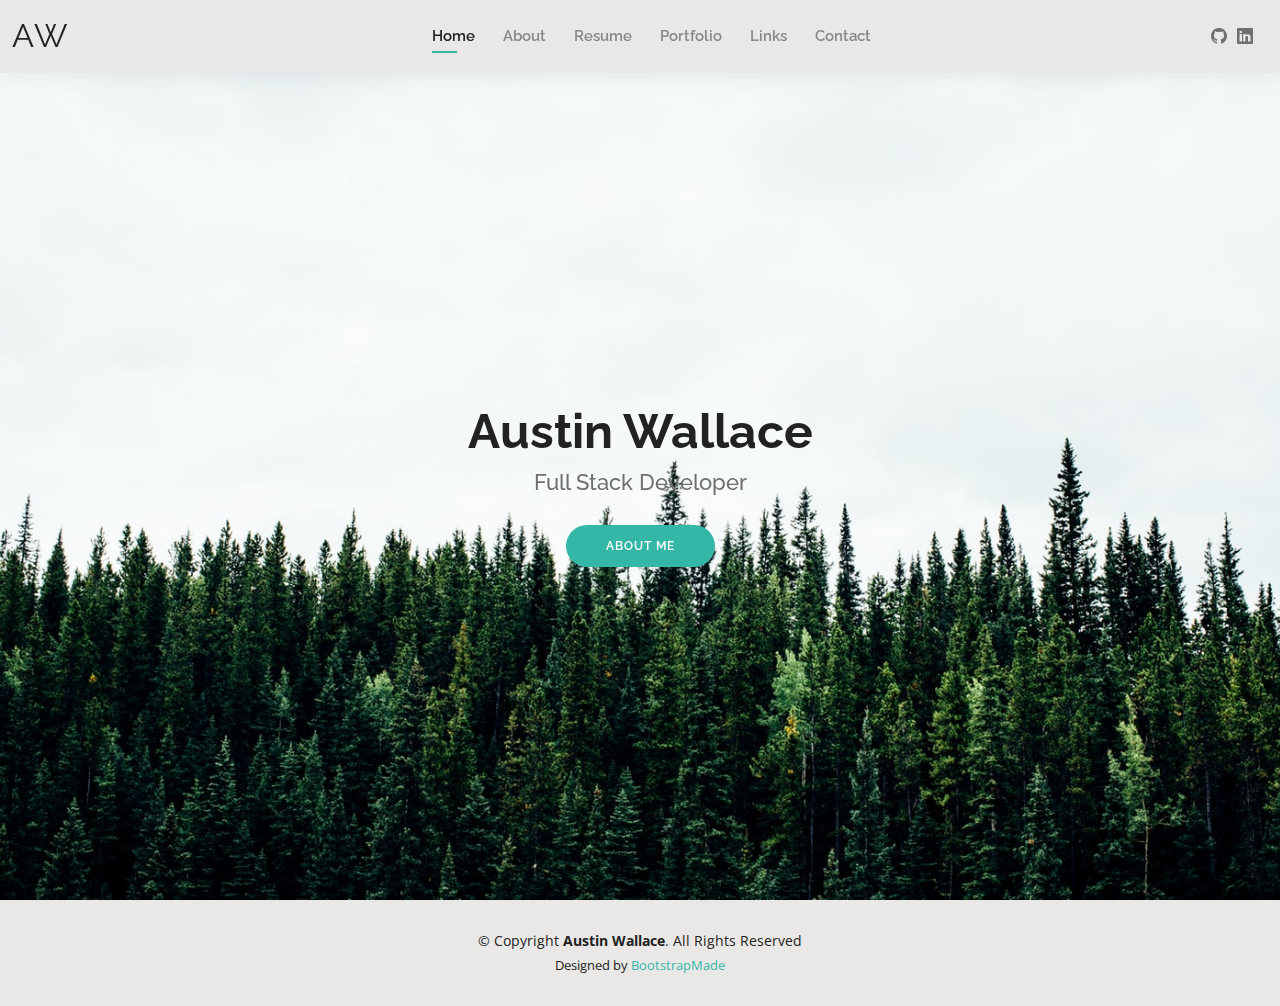
<file: PeronsalSite2/index.html>
﻿<!DOCTYPE html>
<html lang="en">

<head>
    <meta charset="utf-8">
    <meta content="width=device-width, initial-scale=1.0" name="viewport">

    <title>Austin Wallace Personal Site - Index</title>
    <meta content="" name="description">
    <meta content="" name="keywords">

    <!-- Favicons -->
    <link href="styles/img/favicon-16x16.png" rel="icon">
    <link href="styles/img/apple-touch-icon.png" rel="apple-touch-icon">

    <!-- Google Fonts -->
    <link href="https://fonts.googleapis.com/css?family=Open+Sans:300,300i,400,400i,600,600i,700,700i|Raleway:300,300i,400,400i,500,500i,600,600i,700,700i|Poppins:300,300i,400,400i,500,500i,600,600i,700,700i" rel="stylesheet">

    <!-- Vendor CSS Files -->
    <link href="styles/vendor/aos/aos.css" rel="stylesheet">
    <link href="styles/vendor/bootstrap/css/bootstrap.min.css" rel="stylesheet">
    <link href="styles/vendor/bootstrap-icons/bootstrap-icons.css" rel="stylesheet">
    <link href="styles/vendor/boxicons/css/boxicons.min.css" rel="stylesheet">
    <link href="styles/vendor/glightbox/css/glightbox.min.css" rel="stylesheet">
    <link href="styles/vendor/swiper/swiper-bundle.min.css" rel="stylesheet">

    <!-- Template Main CSS File -->
    <link href="styles/css/style.css" rel="stylesheet">

    <!-- =======================================================
    * Template Name: Kelly - v4.7.0
    * Template URL: https://bootstrapmade.com/kelly-free-bootstrap-cv-resume-html-template/
    * Author: BootstrapMade.com
    * License: https://bootstrapmade.com/license/
    ======================================================== -->
</head>

<body>

  <!-- ======= Header ======= -->
  <header id="header" class="fixed-top">
    <div class="container-fluid d-flex justify-content-between align-items-center">

      <h1 class="logo me-auto me-lg-0"><a href="index.html">AW</a></h1>
      <!-- Uncomment below if you prefer to use an image logo -->
      <!-- <a href="index.html" class="logo"><img src="assets/img/logo.png" alt="" class="img-fluid"></a>-->

      <nav id="navbar" class="navbar order-last order-lg-0">
          <ul>
              <li><a class="active" href="index.html">Home</a></li>
              <li><a href="about.html">About</a></li>
              <li><a href="resume.html">Resume</a></li>
              <li><a href="portfolio.html">Portfolio</a></li>
              <li><a href="links.html">Links</a></li>
              <li><a href="contact.html">Contact</a></li>
          </ul>
        <i class="bi bi-list mobile-nav-toggle"></i>
      </nav><!-- .navbar -->

      <div class="header-social-links">
          <a href="https://github.com/AusWallace56" class="twitter" target="_blank"><i class="bi bi-github"></i></a>
          <a href="https://www.linkedin.com/in/aus-wallace/" class="linkedin" target="_blank"><i class="bi bi-linkedin"></i></a>
      </div>

    </div>

  </header><!-- End Header -->

  <!-- ======= Hero Section ======= -->
  <section id="hero" class="d-flex align-items-center">
    <div class="container d-flex flex-column align-items-center" data-aos="zoom-in" data-aos-delay="100">
      <h1>Austin Wallace</h1>
      <h2>Full Stack Developer</h2>
      <a href="about.html" class="btn-about">About Me</a>
    </div>
  </section><!-- End Hero -->

  <!-- ======= Footer ======= -->
  <footer id="footer">
    <div class="container">
      <div class="copyright">
        &copy; Copyright <strong><span>Austin Wallace</span></strong>. All Rights Reserved
      </div>
      <div class="credits">
        <!-- All the links in the footer should remain intact. -->
        <!-- You can delete the links only if you purchased the pro version. -->
        <!-- Licensing information: https://bootstrapmade.com/license/ -->
        <!-- Purchase the pro version with working PHP/AJAX contact form: https://bootstrapmade.com/kelly-free-bootstrap-cv-resume-html-template/ -->
        Designed by <a href="https://bootstrapmade.com/">BootstrapMade</a>
      </div>
    </div>
  </footer><!-- End  Footer -->

  <div id="preloader"></div>
  <a href="#" class="back-to-top d-flex align-items-center justify-content-center"><i class="bi bi-arrow-up-short"></i></a>

  <!-- Vendor JS Files -->
  <script src="styles/vendor/purecounter/purecounter.js"></script>
  <script src="styles/vendor/aos/aos.js"></script>
  <script src="styles/vendor/bootstrap/js/bootstrap.bundle.min.js"></script>
  <script src="styles/vendor/glightbox/js/glightbox.min.js"></script>
  <script src="styles/vendor/isotope-layout/isotope.pkgd.min.js"></script>
  <script src="styles/vendor/swiper/swiper-bundle.min.js"></script>
  <script src="styles/vendor/waypoints/noframework.waypoints.js"></script>
  <script src="styles/vendor/php-email-form/validate.js"></script>

  <!-- Template Main JS File -->
  <script src="styles/js/main.js"></script>

</body>

</html>
</file>
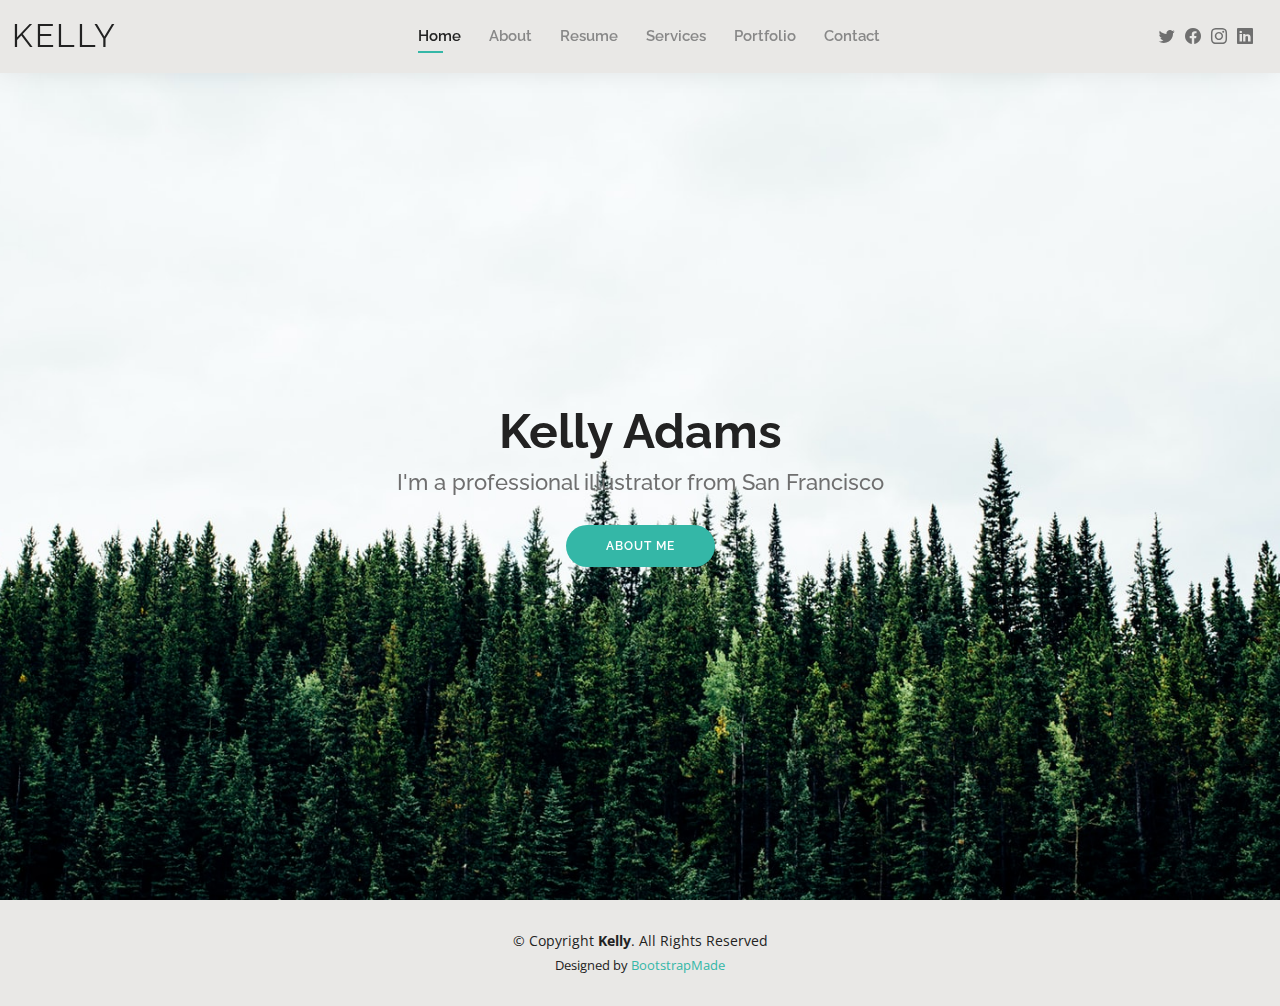
<file: PeronsalSite2/_archive/index.html>
<!DOCTYPE html>
<html lang="en">

<head>
  <meta charset="utf-8">
  <meta content="width=device-width, initial-scale=1.0" name="viewport">

  <title>Kelly Bootstrap Template - Index</title>
  <meta content="" name="description">
  <meta content="" name="keywords">

  <!-- Favicons -->
  <link href="assets/img/favicon.png" rel="icon">
  <link href="assets/img/apple-touch-icon.png" rel="apple-touch-icon">

  <!-- Google Fonts -->
  <link href="https://fonts.googleapis.com/css?family=Open+Sans:300,300i,400,400i,600,600i,700,700i|Raleway:300,300i,400,400i,500,500i,600,600i,700,700i|Poppins:300,300i,400,400i,500,500i,600,600i,700,700i" rel="stylesheet">

  <!-- Vendor CSS Files -->
  <link href="assets/vendor/aos/aos.css" rel="stylesheet">
  <link href="assets/vendor/bootstrap/css/bootstrap.min.css" rel="stylesheet">
  <link href="assets/vendor/bootstrap-icons/bootstrap-icons.css" rel="stylesheet">
  <link href="assets/vendor/boxicons/css/boxicons.min.css" rel="stylesheet">
  <link href="assets/vendor/glightbox/css/glightbox.min.css" rel="stylesheet">
  <link href="assets/vendor/swiper/swiper-bundle.min.css" rel="stylesheet">

  <!-- Template Main CSS File -->
  <link href="assets/css/style.css" rel="stylesheet">

  <!-- =======================================================
  * Template Name: Kelly - v4.7.0
  * Template URL: https://bootstrapmade.com/kelly-free-bootstrap-cv-resume-html-template/
  * Author: BootstrapMade.com
  * License: https://bootstrapmade.com/license/
  ======================================================== -->
</head>

<body>

  <!-- ======= Header ======= -->
  <header id="header" class="fixed-top">
    <div class="container-fluid d-flex justify-content-between align-items-center">

      <h1 class="logo me-auto me-lg-0"><a href="index.html">Kelly</a></h1>
      <!-- Uncomment below if you prefer to use an image logo -->
      <!-- <a href="index.html" class="logo"><img src="assets/img/logo.png" alt="" class="img-fluid"></a>-->

      <nav id="navbar" class="navbar order-last order-lg-0">
        <ul>
          <li><a class="active" href="index.html">Home</a></li>
          <li><a href="about.html">About</a></li>
          <li><a href="resume.html">Resume</a></li>
          <li><a href="services.html">Services</a></li>
          <li><a href="portfolio.html">Portfolio</a></li>
          <li><a href="contact.html">Contact</a></li>
        </ul>
        <i class="bi bi-list mobile-nav-toggle"></i>
      </nav><!-- .navbar -->

      <div class="header-social-links">
        <a href="#" class="twitter"><i class="bi bi-twitter"></i></a>
        <a href="#" class="facebook"><i class="bi bi-facebook"></i></a>
        <a href="#" class="instagram"><i class="bi bi-instagram"></i></a>
        <a href="#" class="linkedin"><i class="bi bi-linkedin"></i></i></a>
      </div>

    </div>

  </header><!-- End Header -->

  <!-- ======= Hero Section ======= -->
  <section id="hero" class="d-flex align-items-center">
    <div class="container d-flex flex-column align-items-center" data-aos="zoom-in" data-aos-delay="100">
      <h1>Kelly Adams</h1>
      <h2>I'm a professional illustrator from San Francisco</h2>
      <a href="about.html" class="btn-about">About Me</a>
    </div>
  </section><!-- End Hero -->

  <!-- ======= Footer ======= -->
  <footer id="footer">
    <div class="container">
      <div class="copyright">
        &copy; Copyright <strong><span>Kelly</span></strong>. All Rights Reserved
      </div>
      <div class="credits">
        <!-- All the links in the footer should remain intact. -->
        <!-- You can delete the links only if you purchased the pro version. -->
        <!-- Licensing information: https://bootstrapmade.com/license/ -->
        <!-- Purchase the pro version with working PHP/AJAX contact form: https://bootstrapmade.com/kelly-free-bootstrap-cv-resume-html-template/ -->
        Designed by <a href="https://bootstrapmade.com/">BootstrapMade</a>
      </div>
    </div>
  </footer><!-- End  Footer -->

  <div id="preloader"></div>
  <a href="#" class="back-to-top d-flex align-items-center justify-content-center"><i class="bi bi-arrow-up-short"></i></a>

  <!-- Vendor JS Files -->
  <script src="assets/vendor/purecounter/purecounter.js"></script>
  <script src="assets/vendor/aos/aos.js"></script>
  <script src="assets/vendor/bootstrap/js/bootstrap.bundle.min.js"></script>
  <script src="assets/vendor/glightbox/js/glightbox.min.js"></script>
  <script src="assets/vendor/isotope-layout/isotope.pkgd.min.js"></script>
  <script src="assets/vendor/swiper/swiper-bundle.min.js"></script>
  <script src="assets/vendor/waypoints/noframework.waypoints.js"></script>
  <script src="assets/vendor/php-email-form/validate.js"></script>

  <!-- Template Main JS File -->
  <script src="assets/js/main.js"></script>

</body>

</html>
</file>
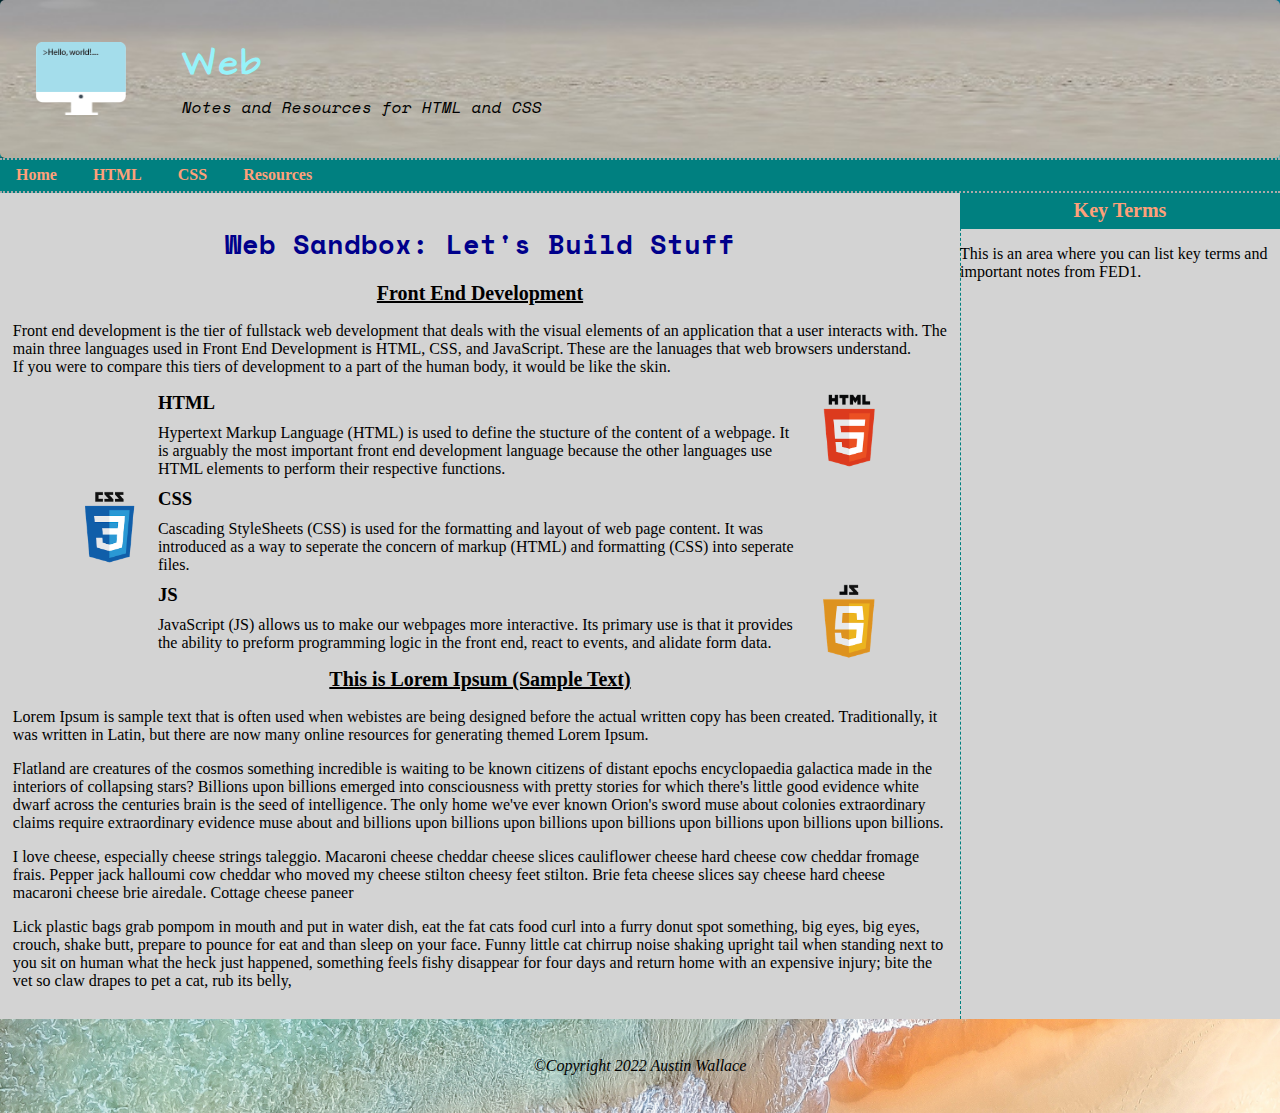
<file: WebSandbox/WebSandbox/index.html>
﻿<!DOCTYPE html>
<!-- Doctype Declaration - First line of any HTML document. It indictates which version of HTML to use.
    The above is an example of shorthand for HTML5.-->
<!--COMMENTS: This is a comment in HTML. There are no single line comments; they are all multi-line.
    This also means we need to ensure the commented text is inside the opening & closing tags.

    USEFUL SHORTCUTS
    -- Create a comment: Crt + K, C
    -- Uncomment: Crtl + K, U
    -- Format Document (Code Cleanup) Crtl + K, D
    -- Undo: Ctrl + Z
    -- Save: Ctrl + S
    -->

<html>
<!-- <html> - Indicates the content inside of these tags will be HTML -->
<head>
    <!-- <head> - This holds meta data (info about info) about the HTML document.
        Anything inside the head tags will NOT be displayed to the user. Inside of the head tags, you will see:
        a. Title tag - page title, used in browser tab, also used for bookmarks and search engines.
        b. Meta tags - provide information about the HTML document and are important for SEO (Search Engine Optimization)
        c. Link tags - provide access to CSS files
        d. Script tags - provide access to JS files -->


    <meta charset="utf-8" />
    <title>Web Sandbox (FED1 Class Site)</title>
    <meta name="description" content="This is a site description" />
    <meta name="keywords" content="Learning, HTML, CSS, Website basics, FED1, Centriq" />
    <meta name="author" content="Austin Wallace" />

    <link href="CSS/custom.css" rel="stylesheet" />

    <!-- Favicon Links -->
    <link rel="shortcut icon" href="/favicon.ico" type="image/x-icon" />
    <link rel="icon" href="/favicon.ico" type="image/x-icon" />


</head>
<body>
    <!-- Body tags:
        1) Second tag nested directly inside the HTML tags
        2) Contains the content of the page that will be displayed to the user
        3) Can also contain JS code or links to JS files (usually at the bottom)
        4) Inside the body tags are structural tags, which are tags to markup and provide strucure to content -->

    <header>

        <!-- A header is a container at the top of a page or section -->

        <div id="headerOverlay">
            <h1>Web &nbsp;</h1>
            <!-- h1 acts as a "site title", often seen in banners. -->

            <p>Notes and Resources for HTML and CSS</p>
            <!-- Tag line -->
        </div>

    </header>

    <nav>
        <ul>
            <li>
                <a href="index.html">Home</a>
            </li>
            <li>
                <a href="HTML.html">HTML</a>
            </li>
            <li>
                <a href="CSS.html">CSS</a>
            </li>
            <li>
                <a href="resources/index.html">Resources</a>
            </li>
        </ul>
    </nav>

    <main>
        <!-- <main> is the container for primary page content and should be used only ONCE for each page  -->

        <aside id="rightColumn">
            <!-- An <aside> holds content that is inderiectly related to the main content of a page or section. -->

            <h2>Key Terms</h2>

            <p>
                This is an area where you can list key terms and important notes from FED1.
            </p>

        </aside>

        <section class="mainWrapper" id="leftColumn">
            <!-- <section> is a generic section of a page or a block of content. It is used for thematic grouping of content. -->

            <h1>Web Sandbox: Let's Build Stuff</h1>

            <article id="frontendDev">

                <!-- <article> is a specific type of section. It holds content that could be independently repproduced. -->

                <h2>Front End Development</h2>
                <p>
                    Front end development is the tier of fullstack web development that deals with the visual elements
                    of an application that a user interacts with. The main three languages used in Front End Development
                    is HTML, CSS, and JavaScript. These are the lanuages that web browsers understand.
                    <br />  <!--This is a line break. It is a self-closing tag and does not require any attributes.-->
                    If you were to compare this tiers of development to a part of the human body, it would be like the skin.
                </p>

                <section>
                    <!-- This ais a subsection within a larger blocl of content. -->

                    <img src="Images/HTML_logo.png" alt="Logo for the HTML coding language" title="HTML" id="html" />

                    <h3>HTML</h3>
                    <p>
                        Hypertext Markup Language (HTML) is used to define the stucture of the content of a webpage.
                        It is arguably the most important front end development language because the other languages
                        use HTML elements to perform their respective functions.


                    </p>


                </section>

                <section>

                    <img src="Images/CSS_logo.png" alt="Logo for the CSS coding language" title="CSS" id="css" />

                    <h3>CSS</h3>
                    <p>
                        Cascading StyleSheets (CSS) is used for the formatting and layout of web page content. It was
                        introduced as a way to seperate the concern of markup (HTML) and formatting (CSS) into seperate files.


                    </p>


                </section>

                <section>

                    <img src="Images/JS_logo.png" alt="Logo for the JS coding language" title="JS" id="js" />

                    <h3>JS</h3>
                    <p>
                        JavaScript (JS) allows us to make our webpages more interactive. Its primary use is that it provides
                        the ability to preform programming logic in the front end, react to events, and alidate form data.


                    </p>

                </section>


            </article>

            <article>

                <h2>This is Lorem Ipsum (Sample Text)</h2>
                <p>
                    Lorem Ipsum is sample text that is often used when webistes are being designed before the actual
                    written copy has been created. Traditionally, it was written in Latin, but there are now many online
                    resources for generating themed Lorem Ipsum.

                </p>

                <p>
                    Flatland are creatures of the cosmos something incredible is waiting to be known citizens of distant epochs encyclopaedia galactica made in the interiors of collapsing stars? Billions upon billions emerged into consciousness with pretty stories for which there's little good evidence white dwarf across the centuries brain is the seed of intelligence. The only home we've ever known Orion's sword muse about colonies extraordinary claims require extraordinary evidence muse about and billions upon billions upon billions upon billions upon billions upon billions upon billions.
                </p>

                <p>
                    I love cheese, especially cheese strings taleggio. Macaroni cheese cheddar cheese slices cauliflower cheese hard cheese cow cheddar fromage frais. Pepper jack halloumi cow cheddar who moved my cheese stilton cheesy feet stilton. Brie feta cheese slices say cheese hard cheese macaroni cheese brie airedale. Cottage cheese paneer
                </p>

                <p>
                    Lick plastic bags grab pompom in mouth and put in water dish, eat the fat cats food curl into a furry donut spot something, big eyes, big eyes, crouch, shake butt, prepare to pounce for eat and than sleep on your face. Funny little cat chirrup noise shaking upright tail when standing next to you sit on human what the heck just happened, something feels fishy disappear for four days and return home with an expensive injury; bite the vet so claw drapes to pet a cat, rub its belly,
                </p>

            </article>



        </section>





    </main>

    <footer>
        <!-- <footre> is a container at the bottom of a page or section and usually provides closing information. -->
        &copy;Copyright 2022 Austin Wallace
        <br />
    </footer>

</body>
</html>
</file>
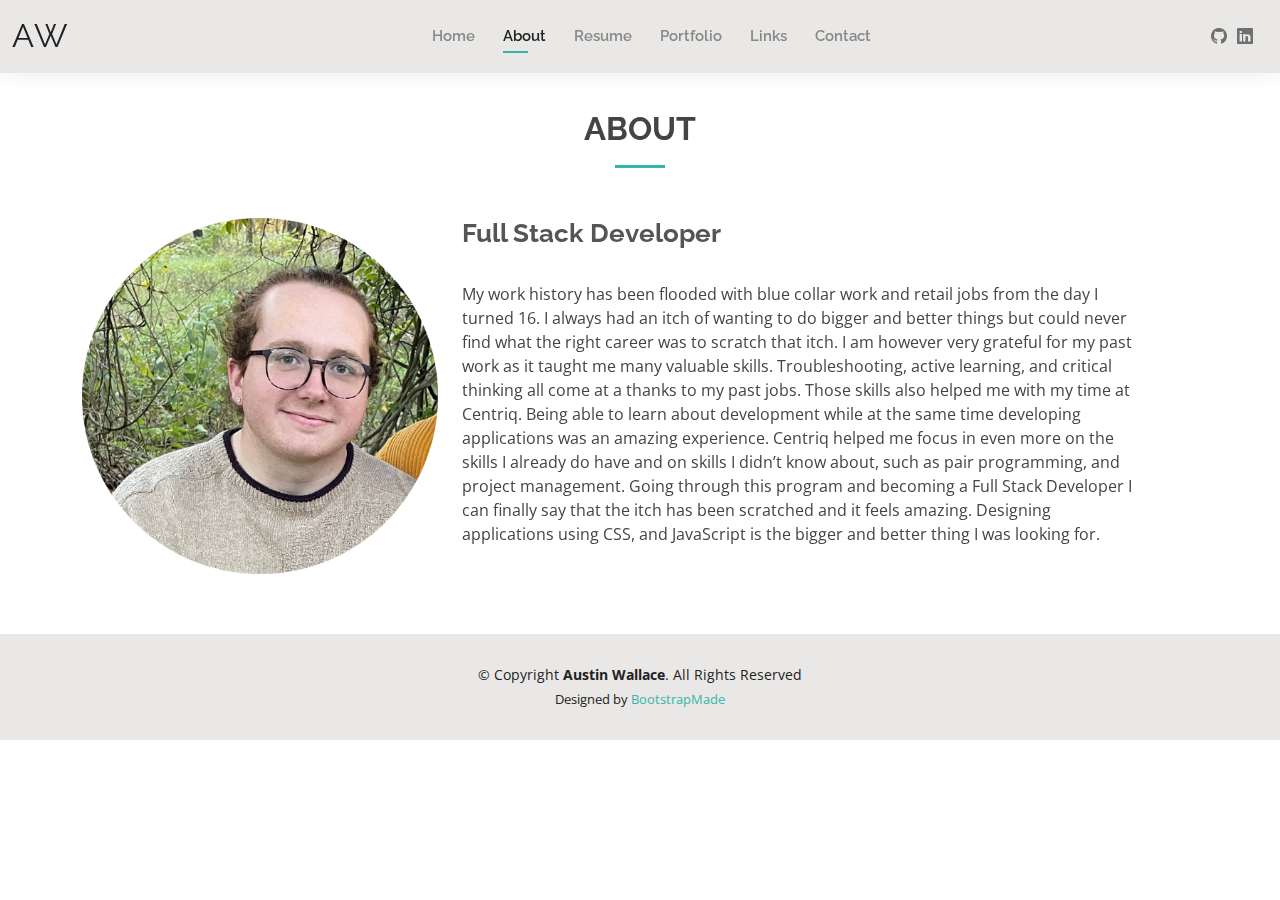
<file: PeronsalSite2/about.html>
﻿<!DOCTYPE html>
<html lang="en">

<head>
    <meta charset="utf-8">
    <meta content="width=device-width, initial-scale=1.0" name="viewport">

    <title>About - Austin Wallace Personal Site</title>
    <meta content="" name="description">
    <meta content="" name="keywords">

    <!-- Favicons -->
    <link href="styles/img/favicon-16x16.png" rel="icon">
    <link href="styles/img/apple-touch-icon.png" rel="apple-touch-icon">

    <!-- Google Fonts -->
    <link href="https://fonts.googleapis.com/css?family=Open+Sans:300,300i,400,400i,600,600i,700,700i|Raleway:300,300i,400,400i,500,500i,600,600i,700,700i|Poppins:300,300i,400,400i,500,500i,600,600i,700,700i" rel="stylesheet">

    <!-- Vendor CSS Files -->
    <link href="styles/vendor/aos/aos.css" rel="stylesheet">
    <link href="styles/vendor/bootstrap/css/bootstrap.min.css" rel="stylesheet">
    <link href="styles/vendor/bootstrap-icons/bootstrap-icons.css" rel="stylesheet">
    <link href="styles/vendor/boxicons/css/boxicons.min.css" rel="stylesheet">
    <link href="styles/vendor/glightbox/css/glightbox.min.css" rel="stylesheet">
    <link href="styles/vendor/swiper/swiper-bundle.min.css" rel="stylesheet">

    <!-- Template Main CSS File -->
    <link href="styles/css/style.css" rel="stylesheet">

    <!-- =======================================================
    * Template Name: Kelly - v4.7.0
    * Template URL: https://bootstrapmade.com/kelly-free-bootstrap-cv-resume-html-template/
    * Author: BootstrapMade.com
    * License: https://bootstrapmade.com/license/
    ======================================================== -->
</head>

<body>

    <!-- ======= Header ======= -->
    <header id="header" class="fixed-top">
        <div class="container-fluid d-flex justify-content-between align-items-center">

            <h1 class="logo me-auto me-lg-0"><a href="index.html">AW</a></h1>
            <!-- Uncomment below if you prefer to use an image logo -->
            <!-- <a href="index.html" class="logo"><img src="assets/img/logo.png" alt="" class="img-fluid"></a>-->

            <nav id="navbar" class="navbar order-last order-lg-0">
                <ul>
                    <li><a href="index.html">Home</a></li>
                    <li><a class="active" href="about.html">About</a></li>
                    <li><a href="resume.html">Resume</a></li>
                    <li><a href="portfolio.html">Portfolio</a></li>
                    <li><a href="links.html">Links</a></li>
                    <li><a href="contact.html">Contact</a></li>
                </ul>
                <i class="bi bi-list mobile-nav-toggle"></i>
            </nav><!-- .navbar -->

            <div class="header-social-links">
                <a href="https://github.com/AusWallace56" class="twitter" target="_blank"><i class="bi bi-github"></i></a>
                <a href="https://www.linkedin.com/in/aus-wallace/" class="linkedin" target="_blank"><i class="bi bi-linkedin"></i></a>
            </div>

        </div>

    </header><!-- End Header -->

    <main id="main">

        <!-- ======= About Section ======= -->
        <section id="about" class="about">
            <div class="container" data-aos="fade-up">

                <div class="section-title">
                    <h2>About</h2>

                </div>

                <div class="row">
                    <div class="col-lg-4">
                        <img src="styles/img/Untitled design.png" class="img-fluid" alt="">
                    </div>
                    <div class="col-lg-8 pt-4 pt-lg-0 content">
                        <h3>Full Stack Developer</h3>


                        <p>
                            My work history has been flooded with blue collar work and retail jobs from the day I turned 16. I always had an itch of wanting to do bigger and better things but could never find what the right career was to scratch that itch. I am however very grateful for my past work as it taught me many valuable skills. Troubleshooting, active learning, and critical thinking all come at a thanks to my past jobs.  Those skills also helped me with my time at Centriq. Being able to learn about development while at the same time developing applications was an amazing experience. Centriq helped me focus in even more on the skills I already do have and on skills I didn’t know about, such as pair programming, and project management. Going through this program and becoming a Full Stack Developer I can finally say that the itch has been scratched and it feels amazing. Designing applications using CSS, and JavaScript is the bigger and better thing I was looking for.
                        </p>
                    </div>
                </div>

            </div>
        </section><!-- End About Section -->
    </main><!-- End #main -->
    <!-- ======= Footer ======= -->
    <footer id="footer">
        <div class="container">
            <div class="copyright">
                &copy; Copyright <strong><span>Austin Wallace</span></strong>. All Rights Reserved
            </div>
            <div class="credits">
                <!-- All the links in the footer should remain intact. -->
                <!-- You can delete the links only if you purchased the pro version. -->
                <!-- Licensing information: https://bootstrapmade.com/license/ -->
                <!-- Purchase the pro version with working PHP/AJAX contact form: https://bootstrapmade.com/kelly-free-bootstrap-cv-resume-html-template/ -->
                Designed by <a href="https://bootstrapmade.com/">BootstrapMade</a>
            </div>
        </div>
    </footer><!-- End  Footer -->

    <div id="preloader"></div>
    <a href="#" class="back-to-top d-flex align-items-center justify-content-center"><i class="bi bi-arrow-up-short"></i></a>

    <!-- Vendor JS Files -->
    <script src="styles/vendor/purecounter/purecounter.js"></script>
    <script src="styles/vendor/aos/aos.js"></script>
    <script src="styles/vendor/bootstrap/js/bootstrap.bundle.min.js"></script>
    <script src="styles/vendor/glightbox/js/glightbox.min.js"></script>
    <script src="styles/vendor/isotope-layout/isotope.pkgd.min.js"></script>
    <script src="styles/vendor/swiper/swiper-bundle.min.js"></script>
    <script src="styles/vendor/waypoints/noframework.waypoints.js"></script>
    <script src="styles/vendor/php-email-form/validate.js"></script>

    <!-- Template Main JS File -->
    <script src="styles/js/main.js"></script>

</body>

</html>
</file>
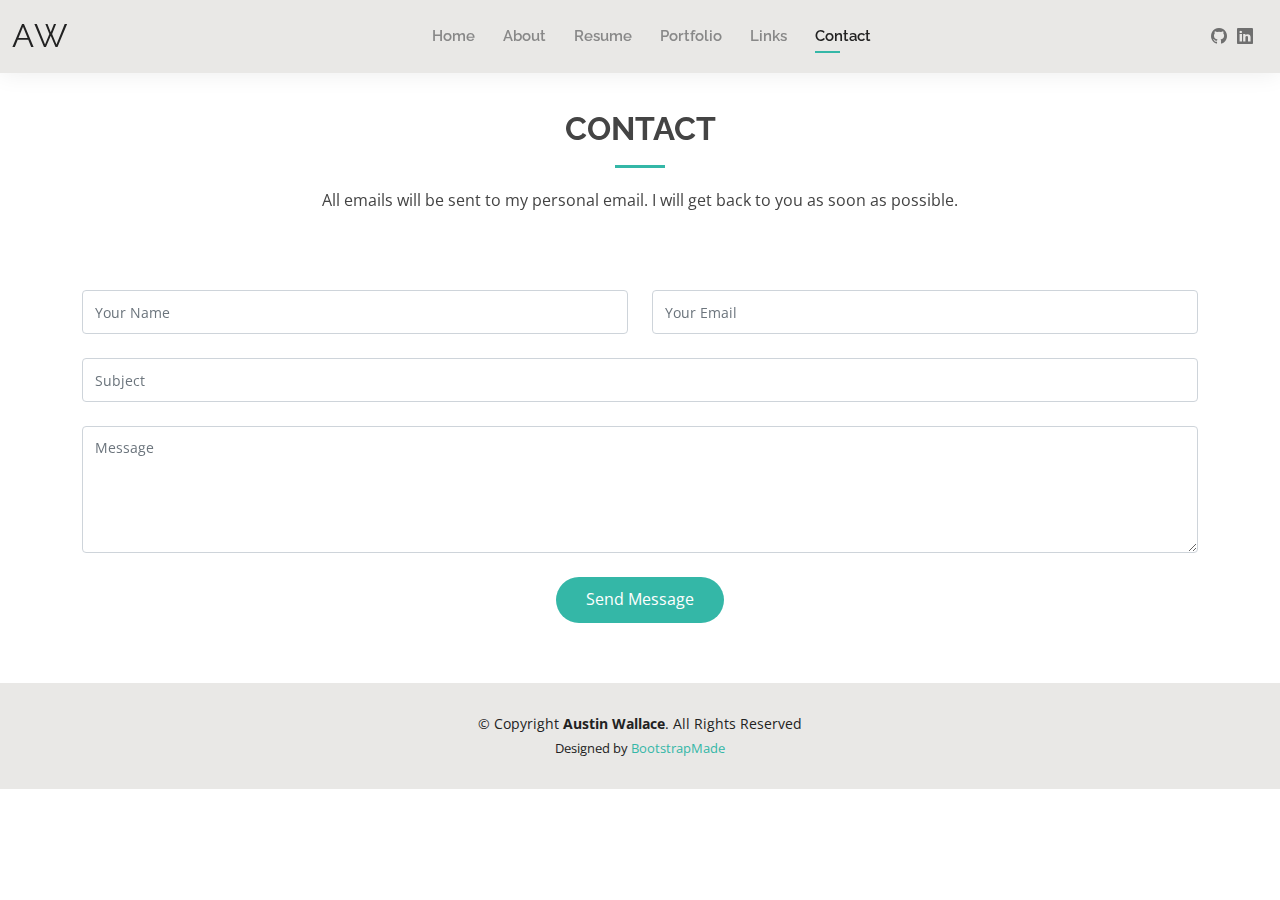
<file: PeronsalSite2/contact.html>
﻿<!DOCTYPE html>
<html lang="en">

<head>
    <meta charset="utf-8">
    <meta content="width=device-width, initial-scale=1.0" name="viewport">

    <title>Austin Wallace Personal Site - Index</title>
    <meta content="" name="description">
    <meta content="" name="keywords">

    <!-- Favicons -->
    <link href="styles/img/favicon-16x16.png" rel="icon">
    <link href="styles/img/apple-touch-icon.png" rel="apple-touch-icon">

    <!-- Google Fonts -->
    <link href="https://fonts.googleapis.com/css?family=Open+Sans:300,300i,400,400i,600,600i,700,700i|Raleway:300,300i,400,400i,500,500i,600,600i,700,700i|Poppins:300,300i,400,400i,500,500i,600,600i,700,700i" rel="stylesheet">

    <!-- Vendor CSS Files -->
    <link href="styles/vendor/aos/aos.css" rel="stylesheet">
    <link href="styles/vendor/bootstrap/css/bootstrap.min.css" rel="stylesheet">
    <link href="styles/vendor/bootstrap-icons/bootstrap-icons.css" rel="stylesheet">
    <link href="styles/vendor/boxicons/css/boxicons.min.css" rel="stylesheet">
    <link href="styles/vendor/glightbox/css/glightbox.min.css" rel="stylesheet">
    <link href="styles/vendor/swiper/swiper-bundle.min.css" rel="stylesheet">

    <!-- Template Main CSS File -->
    <link href="styles/css/style.css" rel="stylesheet">

    <!-- =======================================================
    * Template Name: Kelly - v4.7.0
    * Template URL: https://bootstrapmade.com/kelly-free-bootstrap-cv-resume-html-template/
    * Author: BootstrapMade.com
    * License: https://bootstrapmade.com/license/
    ======================================================== -->
</head>

<body>

    <!-- ======= Header ======= -->
    <header id="header" class="fixed-top">
        <div class="container-fluid d-flex justify-content-between align-items-center">

            <h1 class="logo me-auto me-lg-0"><a href="index.html">AW</a></h1>
            <!-- Uncomment below if you prefer to use an image logo -->
            <!-- <a href="index.html" class="logo"><img src="assets/img/logo.png" alt="" class="img-fluid"></a>-->

            <nav id="navbar" class="navbar order-last order-lg-0">
                <ul>
                    <li><a href="index.html">Home</a></li>
                    <li><a href="about.html">About</a></li>
                    <li><a href="resume.html">Resume</a></li>
                    <li><a href="portfolio.html">Portfolio</a></li>
                    <li><a href="links.html">Links</a></li>
                    <li><a class="active" href="contact.html">Contact</a></li>
                </ul>
                <i class="bi bi-list mobile-nav-toggle"></i>
            </nav><!-- .navbar -->

            <div class="header-social-links">
                <a href="https://github.com/AusWallace56" class="twitter" target="_blank"><i class="bi bi-github"></i></a>
                <a href="https://www.linkedin.com/in/aus-wallace/" class="linkedin" target="_blank"><i class="bi bi-linkedin"></i></a>
            </div>

        </div>

    </header><!-- End Header -->

    <main id="main">

        <!-- ======= Contact Section ======= -->
        <section id="contact" class="contact">
            <div class="container" data-aos="fade-up">

                <div class="section-title">
                    <h2>Contact</h2>
                    <p>All emails will be sent to my personal email. I will get back to you as soon as possible.</p>
                </div>



                <div class="row mt-5">

                    <div class="col-lg-12 mt-5 mt-lg-0">

                        <form action="forms/contact.php" method="post" role="form" class="php-email-form">
                            <div class="row">
                                <div class="col-md-6 form-group">
                                    <input type="text" name="name" class="form-control" id="name" placeholder="Your Name" required>
                                </div>
                                <div class="col-md-6 form-group mt-3 mt-md-0">
                                    <input type="email" class="form-control" name="email" id="email" placeholder="Your Email" required>
                                </div>
                            </div>
                            <div class="form-group mt-3">
                                <input type="text" class="form-control" name="subject" id="subject" placeholder="Subject" required>
                            </div>
                            <div class="form-group mt-3">
                                <textarea class="form-control" name="message" rows="5" placeholder="Message" required></textarea>
                            </div>
                            <div class="my-3">
                                <div class="loading">Loading</div>
                                <div class="error-message"></div>
                                <div class="sent-message">Your message has been sent. Thank you!</div>
                            </div>
                            <div class="text-center"><button type="submit">Send Message</button></div>
                        </form>

                    </div>

                </div>

            </div>
        </section><!-- End Contact Section -->

    </main><!-- End #main -->
    <!-- ======= Footer ======= -->
    <footer id="footer">
        <div class="container">
            <div class="copyright">
                &copy; Copyright <strong><span>Austin Wallace</span></strong>. All Rights Reserved
            </div>
            <div class="credits">
                <!-- All the links in the footer should remain intact. -->
                <!-- You can delete the links only if you purchased the pro version. -->
                <!-- Licensing information: https://bootstrapmade.com/license/ -->
                <!-- Purchase the pro version with working PHP/AJAX contact form: https://bootstrapmade.com/kelly-free-bootstrap-cv-resume-html-template/ -->
                Designed by <a href="https://bootstrapmade.com/">BootstrapMade</a>
            </div>
        </div>
    </footer><!-- End  Footer -->

    <div id="preloader"></div>
    <a href="#" class="back-to-top d-flex align-items-center justify-content-center"><i class="bi bi-arrow-up-short"></i></a>

    <!-- Vendor JS Files -->
    <script src="styles/vendor/purecounter/purecounter.js"></script>
    <script src="styles/vendor/aos/aos.js"></script>
    <script src="styles/vendor/bootstrap/js/bootstrap.bundle.min.js"></script>
    <script src="styles/vendor/glightbox/js/glightbox.min.js"></script>
    <script src="styles/vendor/isotope-layout/isotope.pkgd.min.js"></script>
    <script src="styles/vendor/swiper/swiper-bundle.min.js"></script>
    <script src="styles/vendor/waypoints/noframework.waypoints.js"></script>
    <script src="styles/vendor/php-email-form/validate.js"></script>

    <!-- Template Main JS File -->
    <script src="styles/js/main.js"></script>

</body>

</html>
</file>
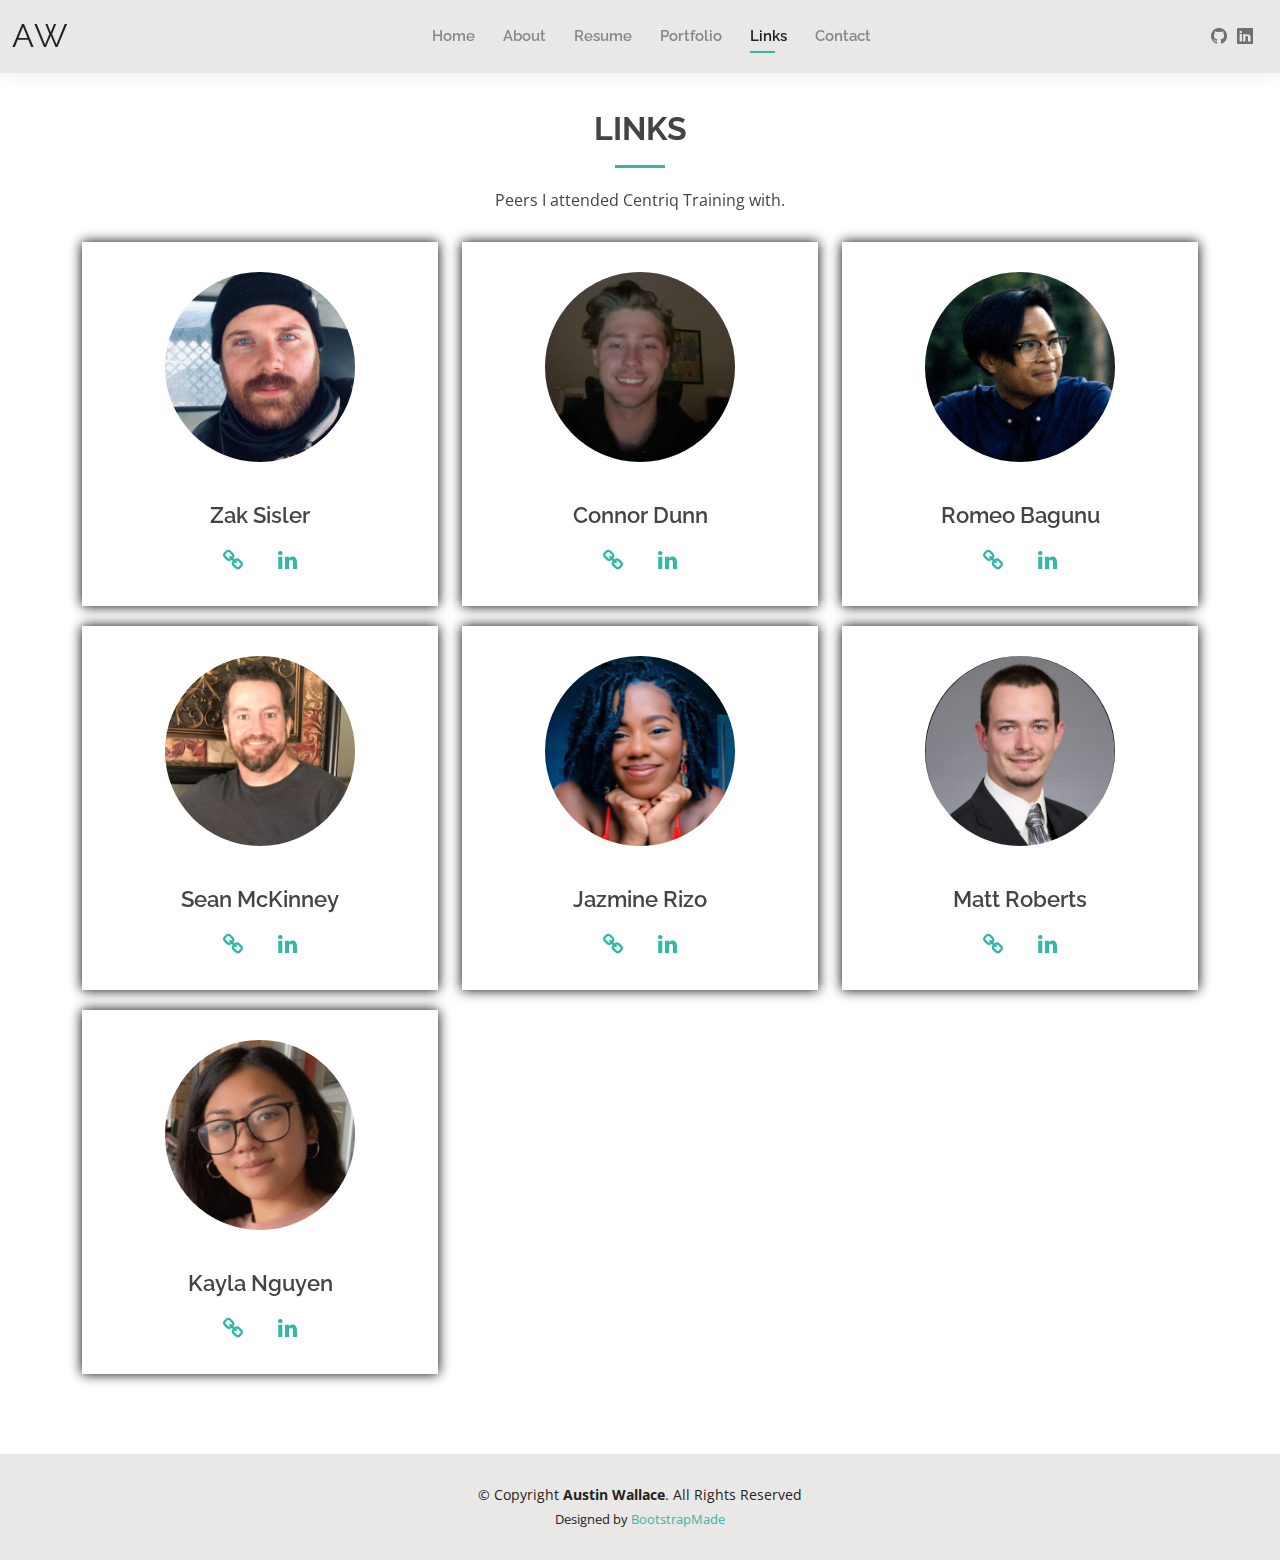
<file: PeronsalSite2/links.html>
﻿<!DOCTYPE html>
<html lang="en">

<head>
    <meta charset="utf-8">
    <meta content="width=device-width, initial-scale=1.0" name="viewport">

    <title>Austin Wallace Personal Site - Index</title>
    <meta content="" name="description">
    <meta content="" name="keywords">

    <!-- Favicons -->
    <link href="styles/img/favicon-16x16.png" rel="icon">
    <link href="styles/img/apple-touch-icon.png" rel="apple-touch-icon">

    <!-- Google Fonts -->
    <link href="https://fonts.googleapis.com/css?family=Open+Sans:300,300i,400,400i,600,600i,700,700i|Raleway:300,300i,400,400i,500,500i,600,600i,700,700i|Poppins:300,300i,400,400i,500,500i,600,600i,700,700i" rel="stylesheet">

    <!-- Vendor CSS Files -->
    <link href="styles/vendor/aos/aos.css" rel="stylesheet">
    <link href="styles/vendor/bootstrap/css/bootstrap.min.css" rel="stylesheet">
    <link href="styles/vendor/bootstrap-icons/bootstrap-icons.css" rel="stylesheet">
    <link href="styles/vendor/boxicons/css/boxicons.min.css" rel="stylesheet">
    <link href="styles/vendor/glightbox/css/glightbox.min.css" rel="stylesheet">
    <link href="styles/vendor/swiper/swiper-bundle.min.css" rel="stylesheet">

    <!-- Font Awesome Icons -->
    <link href="https://cdnjs.cloudflare.com/ajax/libs/font-awesome/4.7.0/css/font-awesome.css" rel="stylesheet" />

    <!-- Template Main CSS File -->
    <link href="styles/css/style.css" rel="stylesheet">

    <!-- =======================================================
    * Template Name: Kelly - v4.7.0
    * Template URL: https://bootstrapmade.com/kelly-free-bootstrap-cv-resume-html-template/
    * Author: BootstrapMade.com
    * License: https://bootstrapmade.com/license/
    ======================================================== -->
</head>

<body>

    <!-- ======= Header ======= -->
    <header id="header" class="fixed-top">
        <div class="container-fluid d-flex justify-content-between align-items-center">

            <h1 class="logo me-auto me-lg-0"><a href="index.html">AW</a></h1>
            <!-- Uncomment below if you prefer to use an image logo -->
            <!-- <a href="index.html" class="logo"><img src="assets/img/logo.png" alt="" class="img-fluid"></a>-->

            <nav id="navbar" class="navbar order-last order-lg-0">
                <ul>
                    <li><a href="index.html">Home</a></li>
                    <li><a href="about.html">About</a></li>
                    <li><a href="resume.html">Resume</a></li>
                    <li><a href="portfolio.html">Portfolio</a></li>
                    <li><a class="active" href="links.html">Links</a></li>
                    <li><a href="contact.html">Contact</a></li>
                </ul>
                <i class="bi bi-list mobile-nav-toggle"></i>
            </nav><!-- .navbar -->

            <div class="header-social-links">
                <a href="https://github.com/AusWallace56" class="twitter" target="_blank"><i class="bi bi-github"></i></a>
                <a href="https://www.linkedin.com/in/aus-wallace/" class="linkedin" target="_blank"><i class="bi bi-linkedin"></i></a>
            </div>

        </div>

    </header><!-- End Header -->

    <main id="main">

        <!-- ======= Links Section ======= -->

        <section id="links" class="links">
            <div class="container" data-aos="fade-up">

                <div class="section-title">
                    <h2>Links</h2>
                    <p>Peers I attended Centriq Training with.</p>
                </div>
                <div class="row">

                    <div class="col-lg-4 col-md-6 d-flex align-items-stretch">

                        <div class="peer">
                            <img src="styles/img/ZakLink.jpg" />
                            <div class="peer-links">
                                <h4>Zak Sisler</h4>
                                <a href="http://zaksisler.com/" title="Personal Site" target="_blank"><i class="fa fa-link"></i></a>
                                <a href="https://www.linkedin.com/in/zakary-sisler" title="LinkedIn" target="_blank"><i class="fa fa-linkedin"></i></a>
                            </div>
                        </div>

                    </div>
                    <div class="col-lg-4 col-md-6 d-flex align-items-stretch">

                        <div class="peer">
                            <img src="styles/img/ConnorLink.jpg" />
                            <div class="peer-links">
                                <h4>Connor Dunn</h4>
                                <a href="http://fountaincitydev.com/" title="Personal Site" target="_blank"><i class="fa fa-link"></i></a>
                                <a href="https://www.linkedin.com/in/connor-dunn-396188233/" title="LinkedIn" target="_blank"><i class="fa fa-linkedin"></i></a>
                            </div>
                        </div>

                    </div>
                    <div class="col-lg-4 col-md-6 d-flex align-items-stretch">

                        <div class="peer">
                            <img src="styles/img/RomeoLink.jpg" />
                            <div class="peer-links">
                                <h4>Romeo Bagunu</h4>
                                <a href="http://lc.austinwallace.net/" title="Personal Site" target="_blank"><i class="fa fa-link"></i></a>
                                <a href="https://www.linkedin.com/in/romeo-bagunu/" title="LinkedIn" target="_blank"><i class="fa fa-linkedin"></i></a>
                            </div>
                        </div>

                    </div>
                </div>
                <div class="row">

                    <div class="col-lg-4 col-md-6 d-flex align-items-stretch">

                        <div class="peer">
                            <img src="styles/img/SeanLink.jpg" />
                            <div class="peer-links">
                                <h4>Sean McKinney</h4>
                                <a href="http://mckinneywebdev.com/" title="Personal Site" target="_blank"><i class="fa fa-link"></i></a>
                                <a href="https://www.linkedin.com/in/sean-a-mckinney/" title="LinkedIn" target="_blank"><i class="fa fa-linkedin"></i></a>
                            </div>
                        </div>

                    </div>
                    <div class="col-lg-4 col-md-6 d-flex align-items-stretch">

                        <div class="peer">
                            <img src="styles/img/JazmineLink.jpg" />
                            <div class="peer-links">
                                <h4>Jazmine Rizo</h4>
                                <a href="http://jazminerizo.com/" title="Personal Site" target="_blank"><i class="fa fa-link"></i></a>
                                <a href="https://www.linkedin.com/in/jazmine-rizo-7aa283232" title="LinkedIn" target="_blank"><i class="fa fa-linkedin"></i></a>
                            </div>
                        </div>

                    </div>
                    <div class="col-lg-4 col-md-6 d-flex align-items-stretch">

                        <div class="peer">
                            <img src="styles/img/MattLink.jpg" />
                            <div class="peer-links">
                                <h4>Matt Roberts</h4>
                                <a href="http://mattroberts-dev.com/" title="Personal Site" target="_blank"><i class="fa fa-link"></i></a>
                                <a href="https://www.linkedin.com/in/mattroberts-dev/" title="LinkedIn" target="_blank"><i class="fa fa-linkedin"></i></a>
                            </div>
                        </div>

                    </div>
                </div>

                <div class="row">

                    <div class="col-lg-4 col-md-6 d-flex align-items-stretch">

                        <div class="peer">
                            <img src="styles/img/KaylaLink.jpg" />
                            <div class="peer-links">
                                <h4>Kayla Nguyen</h4>
                                <a href="http://www.kaylawin.com/" title="Personal Site" target="_blank"><i class="fa fa-link"></i></a>
                                <a href="https://www.linkedin.com/in/kayla-n-nguyen/" title="LinkedIn" target="_blank"><i class="fa fa-linkedin"></i></a>
                            </div>
                        </div>

                    </div>

                </div>

            </div>
        </section>


    </main><!-- End #main -->
    <!-- ======= Footer ======= -->
    <footer id="footer">
        <div class="container">
            <div class="copyright">
                &copy; Copyright <strong><span>Austin Wallace</span></strong>. All Rights Reserved
            </div>
            <div class="credits">
                <!-- All the links in the footer should remain intact. -->
                <!-- You can delete the links only if you purchased the pro version. -->
                <!-- Licensing information: https://bootstrapmade.com/license/ -->
                <!-- Purchase the pro version with working PHP/AJAX contact form: https://bootstrapmade.com/kelly-free-bootstrap-cv-resume-html-template/ -->
                Designed by <a href="https://bootstrapmade.com/">BootstrapMade</a>
            </div>
        </div>
    </footer><!-- End  Footer -->

    <div id="preloader"></div>
    <a href="#" class="back-to-top d-flex align-items-center justify-content-center"><i class="bi bi-arrow-up-short"></i></a>

    <!-- Vendor JS Files -->
    <script src="styles/vendor/purecounter/purecounter.js"></script>
    <script src="styles/vendor/aos/aos.js"></script>
    <script src="styles/vendor/bootstrap/js/bootstrap.bundle.min.js"></script>
    <script src="styles/vendor/glightbox/js/glightbox.min.js"></script>
    <script src="styles/vendor/isotope-layout/isotope.pkgd.min.js"></script>
    <script src="styles/vendor/swiper/swiper-bundle.min.js"></script>
    <script src="styles/vendor/waypoints/noframework.waypoints.js"></script>
    <script src="styles/vendor/php-email-form/validate.js"></script>

    <!-- Template Main JS File -->
    <script src="styles/js/main.js"></script>

</body>

</html>
</file>
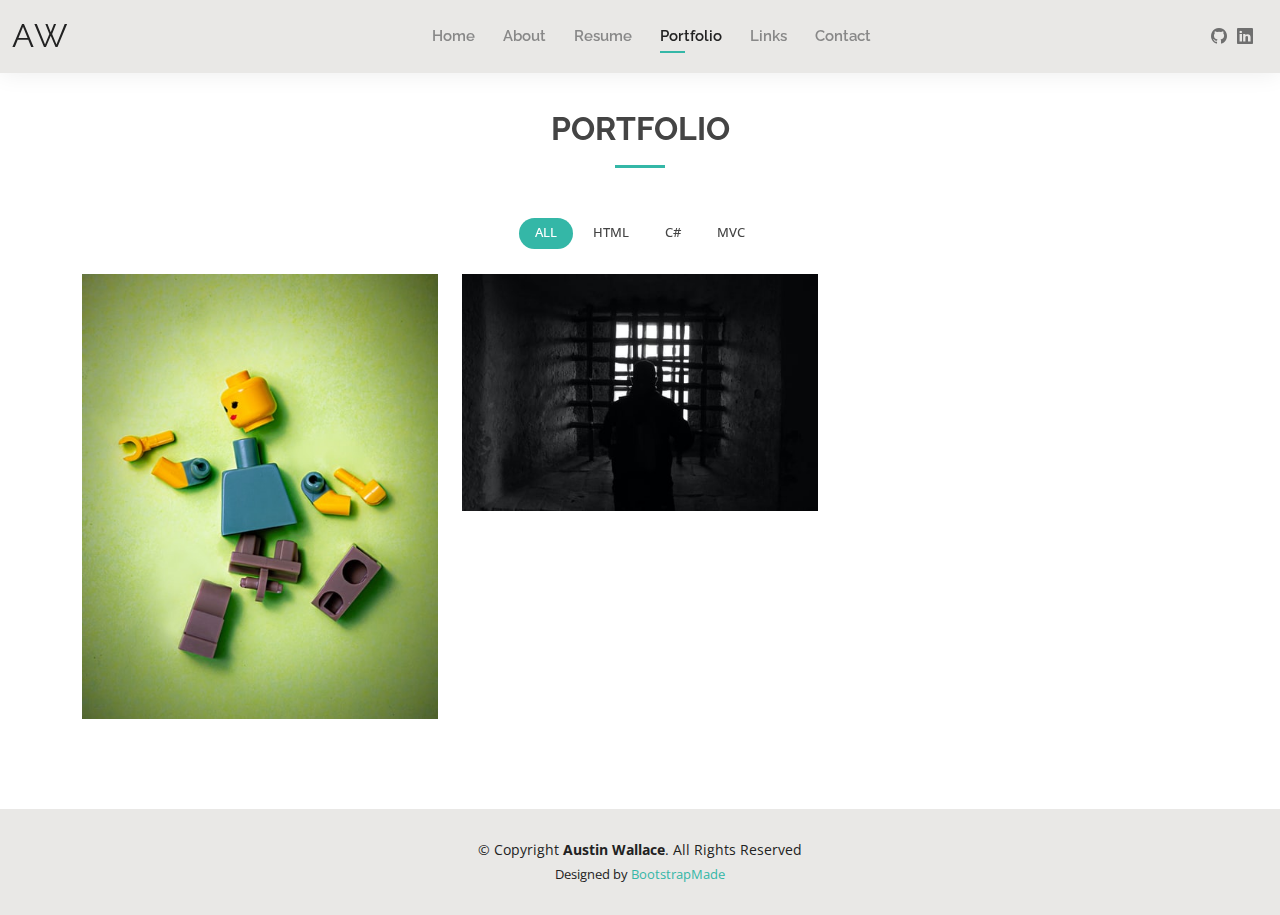
<file: PeronsalSite2/portfolio.html>
﻿<!DOCTYPE html>
<html lang="en">

<head>
    <meta charset="utf-8">
    <meta content="width=device-width, initial-scale=1.0" name="viewport">

    <title>Austin Wallace Personal Site - Index</title>
    <meta content="" name="description">
    <meta content="" name="keywords">

    <!-- Favicons -->
    <link href="styles/img/favicon-16x16.png" rel="icon">
    <link href="styles/img/apple-touch-icon.png" rel="apple-touch-icon">

    <!-- Google Fonts -->
    <link href="https://fonts.googleapis.com/css?family=Open+Sans:300,300i,400,400i,600,600i,700,700i|Raleway:300,300i,400,400i,500,500i,600,600i,700,700i|Poppins:300,300i,400,400i,500,500i,600,600i,700,700i" rel="stylesheet">

    <!-- Vendor CSS Files -->
    <link href="styles/vendor/aos/aos.css" rel="stylesheet">
    <link href="styles/vendor/bootstrap/css/bootstrap.min.css" rel="stylesheet">
    <link href="styles/vendor/bootstrap-icons/bootstrap-icons.css" rel="stylesheet">
    <link href="styles/vendor/boxicons/css/boxicons.min.css" rel="stylesheet">
    <link href="styles/vendor/glightbox/css/glightbox.min.css" rel="stylesheet">
    <link href="styles/vendor/swiper/swiper-bundle.min.css" rel="stylesheet">

    <!-- Template Main CSS File -->
    <link href="styles/css/style.css" rel="stylesheet">

    <!-- Font Awesome Icons -->
    <link href="https://cdnjs.cloudflare.com/ajax/libs/font-awesome/4.7.0/css/font-awesome.css" rel="stylesheet" />

    <!-- =======================================================
    * Template Name: Kelly - v4.7.0
    * Template URL: https://bootstrapmade.com/kelly-free-bootstrap-cv-resume-html-template/
    * Author: BootstrapMade.com
    * License: https://bootstrapmade.com/license/
    ======================================================== -->
</head>

<body>

    <!-- ======= Header ======= -->
    <header id="header" class="fixed-top">
        <div class="container-fluid d-flex justify-content-between align-items-center">

            <h1 class="logo me-auto me-lg-0"><a href="index.html">AW</a></h1>
            <!-- Uncomment below if you prefer to use an image logo -->
            <!-- <a href="index.html" class="logo"><img src="assets/img/logo.png" alt="" class="img-fluid"></a>-->

            <nav id="navbar" class="navbar order-last order-lg-0">
                <ul>
                    <li><a href="index.html">Home</a></li>
                    <li><a href="about.html">About</a></li>
                    <li><a href="resume.html">Resume</a></li>
                    <li><a class="active" href="portfolio.html">Portfolio</a></li>
                    <li><a href="links.html">Links</a></li>
                    <li><a href="contact.html">Contact</a></li>
                </ul>
                <i class="bi bi-list mobile-nav-toggle"></i>
            </nav><!-- .navbar -->

            <div class="header-social-links">
                <a href="https://github.com/AusWallace56" class="twitter" target="_blank"><i class="bi bi-github"></i></a>
                <a href="https://www.linkedin.com/in/aus-wallace/" class="linkedin" target="_blank"><i class="bi bi-linkedin"></i></a>
            </div>

        </div>

    </header><!-- End Header -->

    <main id="main">

        <!-- ======= Portfolio Section ======= -->
        <section id="portfolio" class="portfolio">
            <div class="container" data-aos="fade-up">

                <div class="section-title">
                    <h2>Portfolio</h2>

                </div>

                <div class="row" data-aos="fade-up" data-aos-delay="100">
                    <div class="col-lg-12 d-flex justify-content-center">
                        <ul id="portfolio-flters">
                            <li data-filter="*" class="filter-active">All</li>
                            <li data-filter=".filter-HTML">HTML</li>
                            <li data-filter=".filter-C">C#</li>
                            <li data-filter=".filter-MVC">MVC</li>
                        </ul>
                    </div>
                </div>

                <div class="row portfolio-container" data-aos="fade-up" data-aos-delay="200">

                    <div class="col-lg-4 col-md-6 portfolio-item filter-HTML">
                        <div class="portfolio-wrap">
                            <img src="styles/img/LegoBody.jpg" class="img-fluid" alt="">
                            <div class="portfolio-info">
                                <h4>Lego Consultants</h4>
                                <p>HTML, CSS</p>
                                <div>Website built from scratch using only HTML and CSS.</div>
                                <div class="portfolio-links">
                                    <a href="http://lc.austinwallace.net/" title="Lego Consultants" target="_blank"><i class="fa fa-link"></i></a>
                                    <a href="https://github.com/AusWallace56/FED1StudioProject" title="GitHub" target="_blank"><i class="fa fa-github"></i></a>
                                </div>
                            </div>
                        </div>
                    </div>

                    <div class="col-lg-4 col-md-6 portfolio-item filter-C">
                        <div class="portfolio-wrap">
                            <img src="styles/img/Dungeon.jpg" class="img-fluid" alt="" />
                            <div class="portfolio-info">
                                <h4>Paragon's Call</h4>
                                <p>C#</p>
                                <div>A dungeon crawler console game built with C#. How far can you make it?</div>
                                <div class="portfolio-links">
                                    <a href="https://github.com/AusWallace56/DungeonApp" title="GitHub" target="_blank"><i class="fa fa-github"></i></a>
                                </div>
                            </div>
                        </div>
                    </div>

                </div>

            </div>
        </section><!-- End Portfolio Section -->

    </main><!-- End #main -->
    <!-- ======= Footer ======= -->
    <footer id="footer">
        <div class="container">
            <div class="copyright">
                &copy; Copyright <strong><span>Austin Wallace</span></strong>. All Rights Reserved
            </div>
            <div class="credits">
                <!-- All the links in the footer should remain intact. -->
                <!-- You can delete the links only if you purchased the pro version. -->
                <!-- Licensing information: https://bootstrapmade.com/license/ -->
                <!-- Purchase the pro version with working PHP/AJAX contact form: https://bootstrapmade.com/kelly-free-bootstrap-cv-resume-html-template/ -->
                Designed by <a href="https://bootstrapmade.com/">BootstrapMade</a>
            </div>
        </div>
    </footer><!-- End  Footer -->

    <div id="preloader"></div>
    <a href="#" class="back-to-top d-flex align-items-center justify-content-center"><i class="bi bi-arrow-up-short"></i></a>

    <!-- Vendor JS Files -->
    <script src="styles/vendor/purecounter/purecounter.js"></script>
    <script src="styles/vendor/aos/aos.js"></script>
    <script src="styles/vendor/bootstrap/js/bootstrap.bundle.min.js"></script>
    <script src="styles/vendor/glightbox/js/glightbox.min.js"></script>
    <script src="styles/vendor/isotope-layout/isotope.pkgd.min.js"></script>
    <script src="styles/vendor/swiper/swiper-bundle.min.js"></script>
    <script src="styles/vendor/waypoints/noframework.waypoints.js"></script>
    <script src="styles/vendor/php-email-form/validate.js"></script>

    <!-- Template Main JS File -->
    <script src="styles/js/main.js"></script>

</body>

</html>
</file>
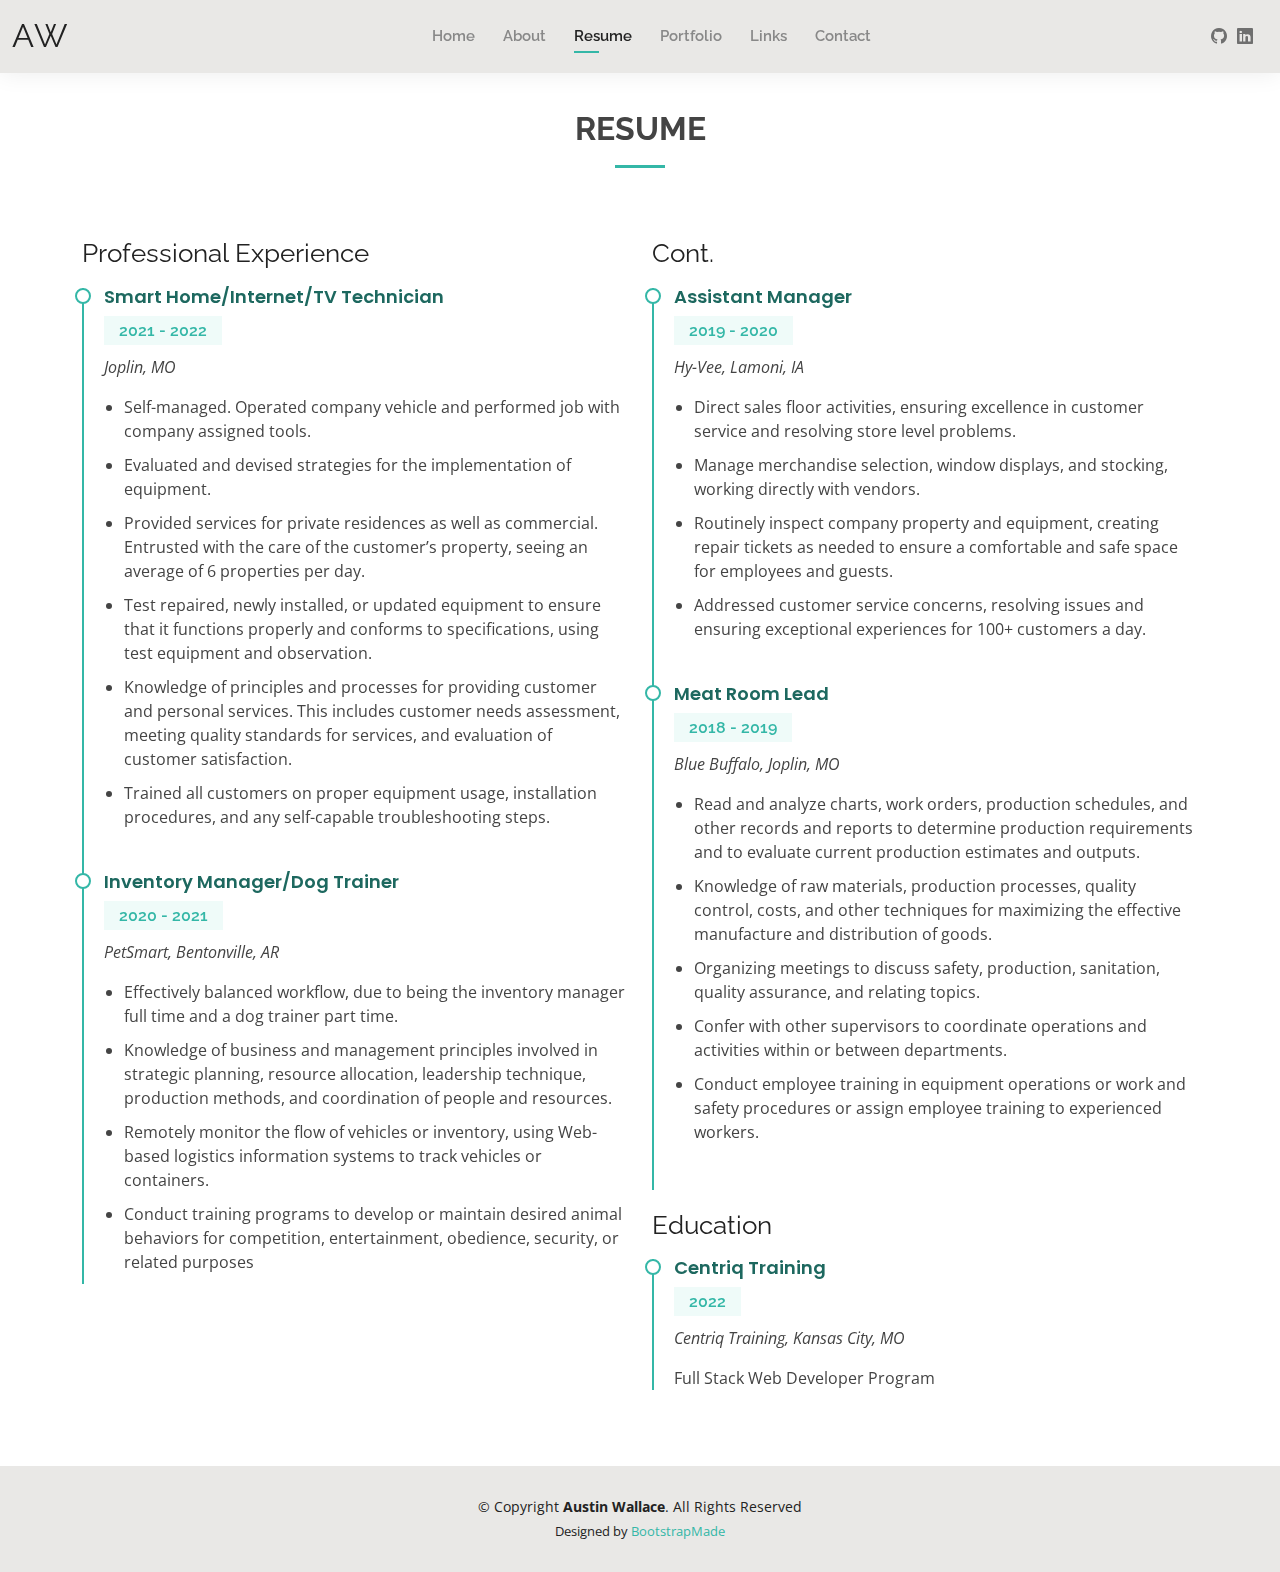
<file: PeronsalSite2/resume.html>
﻿<!DOCTYPE html>
<html lang="en">

<head>
    <meta charset="utf-8">
    <meta content="width=device-width, initial-scale=1.0" name="viewport">

    <title>Austin Wallace Personal Site - Index</title>
    <meta content="" name="description">
    <meta content="" name="keywords">

    <!-- Favicons -->
    <link href="styles/img/favicon-16x16.png" rel="icon">
    <link href="styles/img/apple-touch-icon.png" rel="apple-touch-icon">

    <!-- Google Fonts -->
    <link href="https://fonts.googleapis.com/css?family=Open+Sans:300,300i,400,400i,600,600i,700,700i|Raleway:300,300i,400,400i,500,500i,600,600i,700,700i|Poppins:300,300i,400,400i,500,500i,600,600i,700,700i" rel="stylesheet">

    <!-- Vendor CSS Files -->
    <link href="styles/vendor/aos/aos.css" rel="stylesheet">
    <link href="styles/vendor/bootstrap/css/bootstrap.min.css" rel="stylesheet">
    <link href="styles/vendor/bootstrap-icons/bootstrap-icons.css" rel="stylesheet">
    <link href="styles/vendor/boxicons/css/boxicons.min.css" rel="stylesheet">
    <link href="styles/vendor/glightbox/css/glightbox.min.css" rel="stylesheet">
    <link href="styles/vendor/swiper/swiper-bundle.min.css" rel="stylesheet">

    <!-- Template Main CSS File -->
    <link href="styles/css/style.css" rel="stylesheet">

    <!-- =======================================================
    * Template Name: Kelly - v4.7.0
    * Template URL: https://bootstrapmade.com/kelly-free-bootstrap-cv-resume-html-template/
    * Author: BootstrapMade.com
    * License: https://bootstrapmade.com/license/
    ======================================================== -->
</head>

<body>

    <!-- ======= Header ======= -->
    <header id="header" class="fixed-top">
        <div class="container-fluid d-flex justify-content-between align-items-center">

            <h1 class="logo me-auto me-lg-0"><a href="index.html">AW</a></h1>
            <!-- Uncomment below if you prefer to use an image logo -->
            <!-- <a href="index.html" class="logo"><img src="assets/img/logo.png" alt="" class="img-fluid"></a>-->

            <nav id="navbar" class="navbar order-last order-lg-0">
                <ul>
                    <li><a href="index.html">Home</a></li>
                    <li><a href="about.html">About</a></li>
                    <li><a class="active" href="resume.html">Resume</a></li>
                    <li><a href="portfolio.html">Portfolio</a></li>
                    <li><a href="links.html">Links</a></li>
                    <li><a href="contact.html">Contact</a></li>
                </ul>
                <i class="bi bi-list mobile-nav-toggle"></i>
            </nav><!-- .navbar -->

            <div class="header-social-links">
                <a href="https://github.com/AusWallace56" class="twitter" target="_blank"><i class="bi bi-github"></i></a>
                <a href="https://www.linkedin.com/in/aus-wallace/" class="linkedin" target="_blank"><i class="bi bi-linkedin"></i></a>
            </div>

        </div>

    </header><!-- End Header -->

    <main id="main">

        <!-- ======= Resume Section ======= -->
        <section id="resume" class="resume">
            <div class="container" data-aos="fade-up">

                <div class="section-title">
                    <h2>Resume</h2>

                </div>

                <div class="row">
                    <div class="col-lg-6">
                        <h3 class="resume-title">Professional Experience</h3>
                        <div class="resume-item">
                            <h4>Smart Home/Internet/TV Technician</h4>
                            <h5>2021 - 2022</h5>
                            <p><em>Joplin, MO </em></p>
                            <p>
                                <ul>
                                    <li>Self-managed. Operated company vehicle and performed job with company assigned tools.</li>
                                    <li>Evaluated and devised strategies for the implementation of equipment. </li>
                                    <li>Provided services for private residences as well as commercial. Entrusted with the care of the customer’s property, seeing an average of 6 properties per day.</li>
                                    <li>Test repaired, newly installed, or updated equipment to ensure that it functions properly and conforms to specifications, using test equipment and observation.</li>
                                    <li>Knowledge of principles and processes for providing customer and personal services. This includes customer needs assessment, meeting quality standards for services, and evaluation of customer satisfaction.</li>
                                    <li>Trained all customers on proper equipment usage, installation procedures, and any self-capable troubleshooting steps. </li>
                                </ul>
                            </p>
                        </div>
                        <div class="resume-item">
                            <h4>Inventory Manager/Dog Trainer</h4>
                            <h5>2020 - 2021</h5>
                            <p><em>PetSmart, Bentonville, AR</em></p>
                            <p>
                                <ul>
                                    <li>Effectively balanced workflow, due to being the inventory manager full time and a dog trainer part time.</li>
                                    <li>Knowledge of business and management principles involved in strategic planning, resource allocation, leadership technique, production methods, and coordination of people and resources.</li>
                                    <li>Remotely monitor the flow of vehicles or inventory, using Web-based logistics information systems to track vehicles or containers.</li>
                                    <li>Conduct training programs to develop or maintain desired animal behaviors for competition, entertainment, obedience, security, or related purposes</li>
                                </ul>
                            </p>
                        </div>

                    </div>
                    <div class="col-lg-6">
                        <h3 class="resume-title">Cont.</h3>
                        <div class="resume-item">
                            <h4>Assistant Manager</h4>
                            <h5>2019 - 2020</h5>
                            <p><em>Hy-Vee, Lamoni, IA</em></p>
                            <p>
                                <ul>
                                    <li>Direct sales floor activities, ensuring excellence in customer service and resolving store level problems.</li>
                                    <li>Manage merchandise selection, window displays, and stocking, working directly with vendors. </li>
                                    <li>Routinely inspect company property and equipment, creating repair tickets as needed to ensure a comfortable and safe space for employees and guests.</li>
                                    <li>Addressed customer service concerns, resolving issues and ensuring exceptional experiences for 100+ customers a day.</li>
                                </ul>
                            </p>
                        </div>
                        <div class="resume-item">
                            <h4>Meat Room Lead</h4>
                            <h5>2018 - 2019</h5>
                            <p><em>Blue Buffalo, Joplin, MO</em></p>
                            <p>
                                <ul>
                                    <li>Read and analyze charts, work orders, production schedules, and other records and reports to determine production requirements and to evaluate current production estimates and outputs.</li>
                                    <li>Knowledge of raw materials, production processes, quality control, costs, and other techniques for maximizing the effective manufacture and distribution of goods.</li>
                                    <li>Organizing meetings to discuss safety, production, sanitation, quality assurance, and relating topics.</li>
                                    <li>Confer with other supervisors to coordinate operations and activities within or between departments.</li>
                                    <li>Conduct employee training in equipment operations or work and safety procedures or assign employee training to experienced workers.</li>
                                </ul>
                            </p>
                        </div>
                        <h3 class="resume-title">Education</h3>
                        <div class="resume-item">
                            <h4>Centriq Training</h4>
                            <h5>2022</h5>
                            <p><em>Centriq Training, Kansas City, MO</em></p>
                            <p>Full Stack Web Developer Program</p>
                        </div>

                    </div>
                </div>

            </div>
        </section><!-- End Resume Section -->

    </main><!-- End #main -->
    <!-- ======= Footer ======= -->
    <footer id="footer">
        <div class="container">
            <div class="copyright">
                &copy; Copyright <strong><span>Austin Wallace</span></strong>. All Rights Reserved
            </div>
            <div class="credits">
                <!-- All the links in the footer should remain intact. -->
                <!-- You can delete the links only if you purchased the pro version. -->
                <!-- Licensing information: https://bootstrapmade.com/license/ -->
                <!-- Purchase the pro version with working PHP/AJAX contact form: https://bootstrapmade.com/kelly-free-bootstrap-cv-resume-html-template/ -->
                Designed by <a href="https://bootstrapmade.com/">BootstrapMade</a>
            </div>
        </div>
    </footer><!-- End  Footer -->

    <div id="preloader"></div>
    <a href="#" class="back-to-top d-flex align-items-center justify-content-center"><i class="bi bi-arrow-up-short"></i></a>

    <!-- Vendor JS Files -->
    <script src="styles/vendor/purecounter/purecounter.js"></script>
    <script src="styles/vendor/aos/aos.js"></script>
    <script src="styles/vendor/bootstrap/js/bootstrap.bundle.min.js"></script>
    <script src="styles/vendor/glightbox/js/glightbox.min.js"></script>
    <script src="styles/vendor/isotope-layout/isotope.pkgd.min.js"></script>
    <script src="styles/vendor/swiper/swiper-bundle.min.js"></script>
    <script src="styles/vendor/waypoints/noframework.waypoints.js"></script>
    <script src="styles/vendor/php-email-form/validate.js"></script>

    <!-- Template Main JS File -->
    <script src="styles/js/main.js"></script>

</body>

</html>
</file>
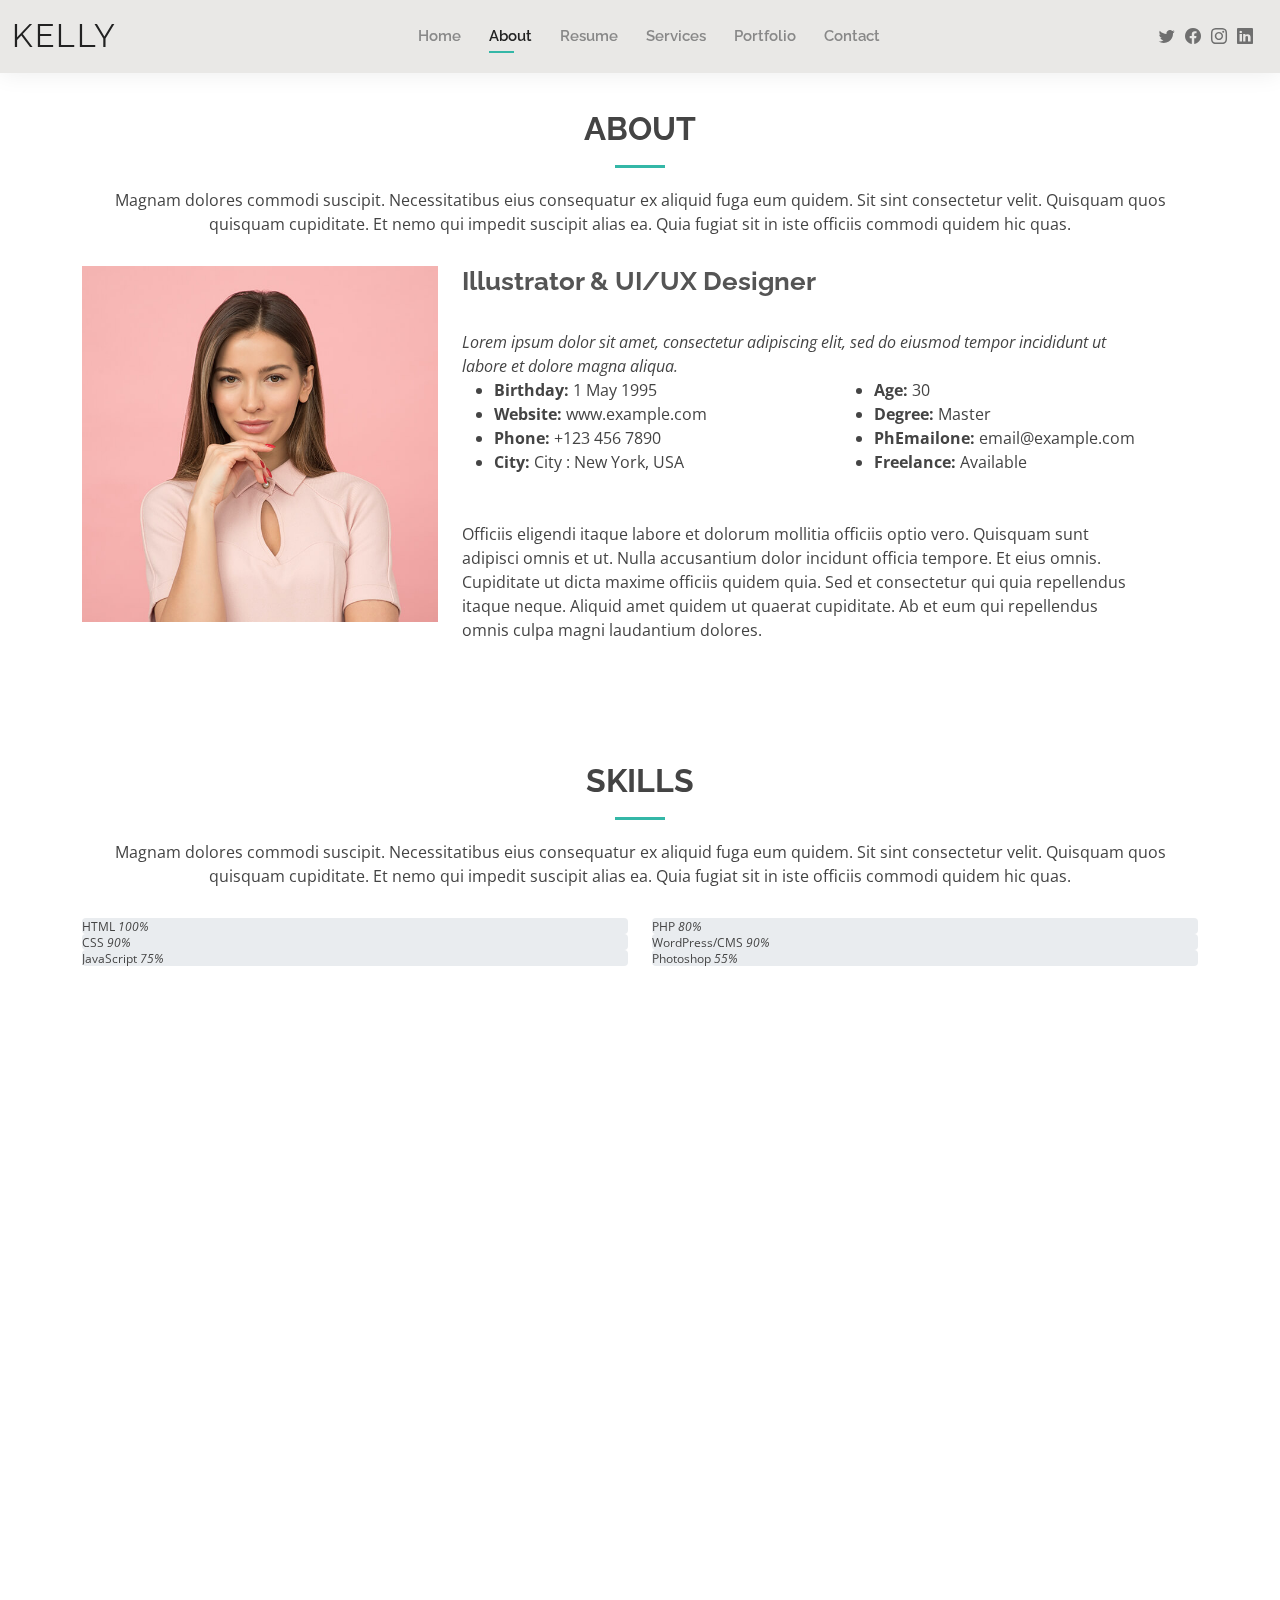
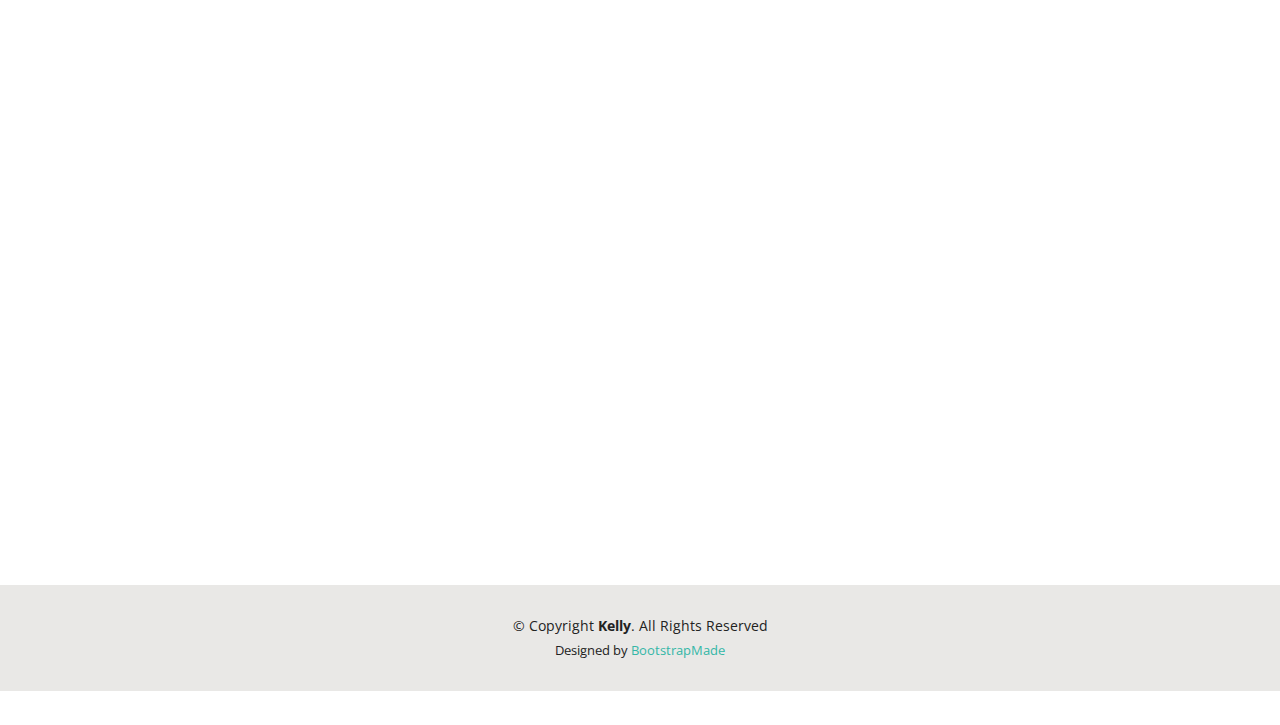
<file: PeronsalSite2/_archive/about.html>
<!DOCTYPE html>
<html lang="en">

<head>
  <meta charset="utf-8">
  <meta content="width=device-width, initial-scale=1.0" name="viewport">

  <title>About - Kelly Bootstrap Template</title>
  <meta content="" name="description">
  <meta content="" name="keywords">

  <!-- Favicons -->
  <link href="assets/img/favicon.png" rel="icon">
  <link href="assets/img/apple-touch-icon.png" rel="apple-touch-icon">

  <!-- Google Fonts -->
  <link href="https://fonts.googleapis.com/css?family=Open+Sans:300,300i,400,400i,600,600i,700,700i|Raleway:300,300i,400,400i,500,500i,600,600i,700,700i|Poppins:300,300i,400,400i,500,500i,600,600i,700,700i" rel="stylesheet">

  <!-- Vendor CSS Files -->
  <link href="assets/vendor/aos/aos.css" rel="stylesheet">
  <link href="assets/vendor/bootstrap/css/bootstrap.min.css" rel="stylesheet">
  <link href="assets/vendor/bootstrap-icons/bootstrap-icons.css" rel="stylesheet">
  <link href="assets/vendor/boxicons/css/boxicons.min.css" rel="stylesheet">
  <link href="assets/vendor/glightbox/css/glightbox.min.css" rel="stylesheet">
  <link href="assets/vendor/swiper/swiper-bundle.min.css" rel="stylesheet">

  <!-- Template Main CSS File -->
  <link href="assets/css/style.css" rel="stylesheet">

  <!-- =======================================================
  * Template Name: Kelly - v4.7.0
  * Template URL: https://bootstrapmade.com/kelly-free-bootstrap-cv-resume-html-template/
  * Author: BootstrapMade.com
  * License: https://bootstrapmade.com/license/
  ======================================================== -->
</head>

<body>

  <!-- ======= Header ======= -->
  <header id="header" class="fixed-top">
    <div class="container-fluid d-flex justify-content-between align-items-center">

      <h1 class="logo me-auto me-lg-0"><a href="index.html">Kelly</a></h1>
      <!-- Uncomment below if you prefer to use an image logo -->
      <!-- <a href="index.html" class="logo"><img src="assets/img/logo.png" alt="" class="img-fluid"></a>-->

      <nav id="navbar" class="navbar order-last order-lg-0">
        <ul>
          <li><a href="index.html">Home</a></li>
          <li><a class="active" href="about.html">About</a></li>
          <li><a href="resume.html">Resume</a></li>
          <li><a href="services.html">Services</a></li>
          <li><a href="portfolio.html">Portfolio</a></li>
          <li><a href="contact.html">Contact</a></li>
        </ul>
        <i class="bi bi-list mobile-nav-toggle"></i>
      </nav><!-- .navbar -->

      <div class="header-social-links">
        <a href="#" class="twitter"><i class="bi bi-twitter"></i></a>
        <a href="#" class="facebook"><i class="bi bi-facebook"></i></a>
        <a href="#" class="instagram"><i class="bi bi-instagram"></i></a>
        <a href="#" class="linkedin"><i class="bi bi-linkedin"></i></i></a>
      </div>

    </div>

  </header><!-- End Header -->

  <main id="main">

    <!-- ======= About Section ======= -->
    <section id="about" class="about">
      <div class="container" data-aos="fade-up">

        <div class="section-title">
          <h2>About</h2>
          <p>Magnam dolores commodi suscipit. Necessitatibus eius consequatur ex aliquid fuga eum quidem. Sit sint consectetur velit. Quisquam quos quisquam cupiditate. Et nemo qui impedit suscipit alias ea. Quia fugiat sit in iste officiis commodi quidem hic quas.</p>
        </div>

        <div class="row">
          <div class="col-lg-4">
            <img src="assets/img/about.jpg" class="img-fluid" alt="">
          </div>
          <div class="col-lg-8 pt-4 pt-lg-0 content">
            <h3>Illustrator &amp; UI/UX Designer</h3>
            <p class="fst-italic">
              Lorem ipsum dolor sit amet, consectetur adipiscing elit, sed do eiusmod tempor incididunt ut labore et dolore
              magna aliqua.
            </p>
            <div class="row">
              <div class="col-lg-6">
                <ul>
                  <li><i class="bi bi-rounded-right"></i> <strong>Birthday:</strong> 1 May 1995</li>
                  <li><i class="bi bi-rounded-right"></i> <strong>Website:</strong> www.example.com</li>
                  <li><i class="bi bi-rounded-right"></i> <strong>Phone:</strong> +123 456 7890</li>
                  <li><i class="bi bi-rounded-right"></i> <strong>City:</strong> City : New York, USA</li>
                </ul>
              </div>
              <div class="col-lg-6">
                <ul>
                  <li><i class="bi bi-rounded-right"></i> <strong>Age:</strong> 30</li>
                  <li><i class="bi bi-rounded-right"></i> <strong>Degree:</strong> Master</li>
                  <li><i class="bi bi-rounded-right"></i> <strong>PhEmailone:</strong> email@example.com</li>
                  <li><i class="bi bi-rounded-right"></i> <strong>Freelance:</strong> Available</li>
                </ul>
              </div>
            </div>
            <p>
              Officiis eligendi itaque labore et dolorum mollitia officiis optio vero. Quisquam sunt adipisci omnis et ut. Nulla accusantium dolor incidunt officia tempore. Et eius omnis.
              Cupiditate ut dicta maxime officiis quidem quia. Sed et consectetur qui quia repellendus itaque neque. Aliquid amet quidem ut quaerat cupiditate. Ab et eum qui repellendus omnis culpa magni laudantium dolores.
            </p>
          </div>
        </div>

      </div>
    </section><!-- End About Section -->

    <!-- ======= Skills Section ======= -->
    <section id="skills" class="skills">
      <div class="container" data-aos="fade-up">

        <div class="section-title">
          <h2>Skills</h2>
          <p>Magnam dolores commodi suscipit. Necessitatibus eius consequatur ex aliquid fuga eum quidem. Sit sint consectetur velit. Quisquam quos quisquam cupiditate. Et nemo qui impedit suscipit alias ea. Quia fugiat sit in iste officiis commodi quidem hic quas.</p>
        </div>

        <div class="row skills-content">

          <div class="col-lg-6">

            <div class="progress">
              <span class="skill">HTML <i class="val">100%</i></span>
              <div class="progress-bar-wrap">
                <div class="progress-bar" role="progressbar" aria-valuenow="100" aria-valuemin="0" aria-valuemax="100"></div>
              </div>
            </div>

            <div class="progress">
              <span class="skill">CSS <i class="val">90%</i></span>
              <div class="progress-bar-wrap">
                <div class="progress-bar" role="progressbar" aria-valuenow="90" aria-valuemin="0" aria-valuemax="100"></div>
              </div>
            </div>

            <div class="progress">
              <span class="skill">JavaScript <i class="val">75%</i></span>
              <div class="progress-bar-wrap">
                <div class="progress-bar" role="progressbar" aria-valuenow="75" aria-valuemin="0" aria-valuemax="100"></div>
              </div>
            </div>

          </div>

          <div class="col-lg-6">

            <div class="progress">
              <span class="skill">PHP <i class="val">80%</i></span>
              <div class="progress-bar-wrap">
                <div class="progress-bar" role="progressbar" aria-valuenow="80" aria-valuemin="0" aria-valuemax="100"></div>
              </div>
            </div>

            <div class="progress">
              <span class="skill">WordPress/CMS <i class="val">90%</i></span>
              <div class="progress-bar-wrap">
                <div class="progress-bar" role="progressbar" aria-valuenow="90" aria-valuemin="0" aria-valuemax="100"></div>
              </div>
            </div>

            <div class="progress">
              <span class="skill">Photoshop <i class="val">55%</i></span>
              <div class="progress-bar-wrap">
                <div class="progress-bar" role="progressbar" aria-valuenow="55" aria-valuemin="0" aria-valuemax="100"></div>
              </div>
            </div>

          </div>

        </div>

      </div>
    </section><!-- End Skills Section -->

    <!-- ======= Facts Section ======= -->
    <section id="facts" class="facts">
      <div class="container" data-aos="fade-up">

        <div class="section-title">
          <h2>Facts</h2>
          <p>Magnam dolores commodi suscipit. Necessitatibus eius consequatur ex aliquid fuga eum quidem. Sit sint consectetur velit. Quisquam quos quisquam cupiditate. Et nemo qui impedit suscipit alias ea. Quia fugiat sit in iste officiis commodi quidem hic quas.</p>
        </div>

        <div class="row counters">

          <div class="col-lg-3 col-6 text-center">
            <span data-purecounter-start="0" data-purecounter-end="232" data-purecounter-duration="1" class="purecounter"></span>
            <p>Clients</p>
          </div>

          <div class="col-lg-3 col-6 text-center">
            <span data-purecounter-start="0" data-purecounter-end="521" data-purecounter-duration="1" class="purecounter"></span>
            <p>Projects</p>
          </div>

          <div class="col-lg-3 col-6 text-center">
            <span data-purecounter-start="0" data-purecounter-end="1463" data-purecounter-duration="1" class="purecounter"></span>
            <p>Hours Of Support</p>
          </div>

          <div class="col-lg-3 col-6 text-center">
            <span data-purecounter-start="0" data-purecounter-end="15" data-purecounter-duration="1" class="purecounter"></span>
            <p>Hard Workers</p>
          </div>

        </div>

      </div>
    </section><!-- End Facts Section -->

    <!-- ======= Testimonials Section ======= -->
    <section id="testimonials" class="testimonials">
      <div class="container" data-aos="fade-up">

        <div class="section-title">
          <h2>Testimonials</h2>
          <p>Magnam dolores commodi suscipit. Necessitatibus eius consequatur ex aliquid fuga eum quidem. Sit sint consectetur velit. Quisquam quos quisquam cupiditate. Et nemo qui impedit suscipit alias ea. Quia fugiat sit in iste officiis commodi quidem hic quas.</p>
        </div>

        <div class="testimonials-slider swiper" data-aos="fade-up" data-aos-delay="100">
          <div class="swiper-wrapper">

            <div class="swiper-slide">
              <div class="testimonial-item">
                <img src="assets/img/testimonials/testimonials-1.jpg" class="testimonial-img" alt="">
                <h3>Saul Goodman</h3>
                <h4>Ceo &amp; Founder</h4>
                <p>
                  <i class="bx bxs-quote-alt-left quote-icon-left"></i>
                  Proin iaculis purus consequat sem cure digni ssim donec porttitora entum suscipit rhoncus. Accusantium quam, ultricies eget id, aliquam eget nibh et. Maecen aliquam, risus at semper.
                  <i class="bx bxs-quote-alt-right quote-icon-right"></i>
                </p>
              </div>
            </div><!-- End testimonial item -->

            <div class="swiper-slide">
              <div class="testimonial-item">
                <img src="assets/img/testimonials/testimonials-2.jpg" class="testimonial-img" alt="">
                <h3>Sara Wilsson</h3>
                <h4>Designer</h4>
                <p>
                  <i class="bx bxs-quote-alt-left quote-icon-left"></i>
                  Export tempor illum tamen malis malis eram quae irure esse labore quem cillum quid cillum eram malis quorum velit fore eram velit sunt aliqua noster fugiat irure amet legam anim culpa.
                  <i class="bx bxs-quote-alt-right quote-icon-right"></i>
                </p>
              </div>
            </div><!-- End testimonial item -->

            <div class="swiper-slide">
              <div class="testimonial-item">
                <img src="assets/img/testimonials/testimonials-3.jpg" class="testimonial-img" alt="">
                <h3>Jena Karlis</h3>
                <h4>Store Owner</h4>
                <p>
                  <i class="bx bxs-quote-alt-left quote-icon-left"></i>
                  Enim nisi quem export duis labore cillum quae magna enim sint quorum nulla quem veniam duis minim tempor labore quem eram duis noster aute amet eram fore quis sint minim.
                  <i class="bx bxs-quote-alt-right quote-icon-right"></i>
                </p>
              </div>
            </div><!-- End testimonial item -->

            <div class="swiper-slide">
              <div class="testimonial-item">
                <img src="assets/img/testimonials/testimonials-4.jpg" class="testimonial-img" alt="">
                <h3>Matt Brandon</h3>
                <h4>Freelancer</h4>
                <p>
                  <i class="bx bxs-quote-alt-left quote-icon-left"></i>
                  Fugiat enim eram quae cillum dolore dolor amet nulla culpa multos export minim fugiat minim velit minim dolor enim duis veniam ipsum anim magna sunt elit fore quem dolore labore illum veniam.
                  <i class="bx bxs-quote-alt-right quote-icon-right"></i>
                </p>
              </div>
            </div><!-- End testimonial item -->

            <div class="swiper-slide">
              <div class="testimonial-item">
                <img src="assets/img/testimonials/testimonials-5.jpg" class="testimonial-img" alt="">
                <h3>John Larson</h3>
                <h4>Entrepreneur</h4>
                <p>
                  <i class="bx bxs-quote-alt-left quote-icon-left"></i>
                  Quis quorum aliqua sint quem legam fore sunt eram irure aliqua veniam tempor noster veniam enim culpa labore duis sunt culpa nulla illum cillum fugiat legam esse veniam culpa fore nisi cillum quid.
                  <i class="bx bxs-quote-alt-right quote-icon-right"></i>
                </p>
              </div>
            </div><!-- End testimonial item -->

          </div>
          <div class="swiper-pagination"></div>
        </div>

      </div>
    </section><!-- End Testimonials Section -->

  </main><!-- End #main -->

  <!-- ======= Footer ======= -->
  <footer id="footer">
    <div class="container">
      <div class="copyright">
        &copy; Copyright <strong><span>Kelly</span></strong>. All Rights Reserved
      </div>
      <div class="credits">
        <!-- All the links in the footer should remain intact. -->
        <!-- You can delete the links only if you purchased the pro version. -->
        <!-- Licensing information: https://bootstrapmade.com/license/ -->
        <!-- Purchase the pro version with working PHP/AJAX contact form: https://bootstrapmade.com/kelly-free-bootstrap-cv-resume-html-template/ -->
        Designed by <a href="https://bootstrapmade.com/">BootstrapMade</a>
      </div>
    </div>
  </footer><!-- End  Footer -->

  <div id="preloader"></div>
  <a href="#" class="back-to-top d-flex align-items-center justify-content-center"><i class="bi bi-arrow-up-short"></i></a>

  <!-- Vendor JS Files -->
  <script src="assets/vendor/purecounter/purecounter.js"></script>
  <script src="assets/vendor/aos/aos.js"></script>
  <script src="assets/vendor/bootstrap/js/bootstrap.bundle.min.js"></script>
  <script src="assets/vendor/glightbox/js/glightbox.min.js"></script>
  <script src="assets/vendor/isotope-layout/isotope.pkgd.min.js"></script>
  <script src="assets/vendor/swiper/swiper-bundle.min.js"></script>
  <script src="assets/vendor/waypoints/noframework.waypoints.js"></script>
  <script src="assets/vendor/php-email-form/validate.js"></script>

  <!-- Template Main JS File -->
  <script src="assets/js/main.js"></script>

</body>

</html>
</file>
<file: WebSandbox/WebSandbox/CSS/custom.css>
﻿/*@import url('Import.css');*/
/*This is an imported stylesheet. We are importing our external stylesheet into another.
    This way we only have to link to this stylesheet on the HTML page. This process is 
    largely deprecated, but you could see it in Legacy code.
*/

/*The line below imports to Google fonts, Architect's Daughter and Space Mono,
    to be used input source application
*/

@import url('https://fonts.googleapis.com/css2?family=Architects+Daughter&family=Space+Mono&display=swap');

body {
}

/*This is an external stylesheet. It is designed for maximum reuse
    throughout the site and is linked in the head of the HTML page.*/


header {
    background-color: khaki;
}

main {
    background-color: lightgray;
}

h1 {
    color: darkblue;
    font-size: 24px;
}

h2 {
    text-decoration: underline;
    font-weight: bold;
    font-size: 20px;
}

aside h2 {
    background-color: teal;
    color: lightsalmon;
    text-decoration: none;
}

header h1 {
    color: darkblue;
}

footer {
    font-style: italic;
}


/*Vertical Link Blocks*/
ul.blocklist {
    background-color: teal;
    padding: 0;
}

    ul.blocklist li {
        list-style-type: none;
        list-style-image: none;
    }

    ul.blocklist a {
        color: lightsalmon;
        text-align: center;
        padding: .5em;
        display: block;
        /*Make the entire horizontal area clickable, not just the text.*/
    }

        ul.blocklist a:hover {
            background-color: darkblue;
            color: lightblue;
        }


/*Base Link Styling (All Links)*/
a {
    color: teal;
    font-weight: bold;
    text-decoration: none;
}

    /*Base Link Pseudo Selectors
    - Hover: Mouse over the element
    - Active: Actively clicking on the element
    - Focus: Having clicked on the element and it being currently selected
*/

    a:hover. a:active, a:focus {
        color: lightblue;
        text-decoration: underline;
        background-color: darkblue;
    }

/*Topics List - HTML.html*/
.asideList {
    list-style: none;
}

/*Navbar Link Styling*/
nav a {
    font-weight: bold;
    color: lightsalmon;
}

    nav a:hover, nav a:active, nav a;focus {
        text-decoration: none;
    }

nav ul {
    background-color: teal;
    padding: 0;
    border-top: 2px dotted darkgray;
    border-bottom: 2px dotted darkgray;
}

nav li:hover {
    background-color: darkblue;
}

/*Nav Link Structure - Make <nav> links horizontal*/

nav ul li {
    display: inline-block;
}

    nav ul li a {
        padding: .4em 1em;
        display: block;
    }

/*
Color Notes:

We have been using named colors. These are a limited amount of color options
that are supported by most modern web browsers. (140 options)

There are also color coding systems. With these, you get more specialized
options
- Most of them make use of numeric values to represent levels of red,
green, and blue (referred to as RGB)
- Using RGB there are 16 million different color options

Hexadecimal Notation
#RRGGBB
Original color coding system, but it is not easily readable
0 is the first digit (you start at zero)
Second digit 0-9 and A(10)-F(15)
16 causes the first digit to increment and a second digit is added starting
at 0 (16 = 10)
Pattern continues up to 255

Hex Shorthand
#RGB
Shortens the numeric representation of a color to 3 digits from 6
This limits color options to 4096
Can only be used when there are repeating digits in each color value
ex. #229988 => #298

Percentage Ranges
rgb(R%, G%, B%) 1-100% for each

Numeric Ranges
rgb(r, g, b) uses standard decimal numbers for each color 0-255

RGBA
rgba(r, g, b, a)
Alpha adds transparency and should be between 0(none) and 1(full)
*/


.colors {
    border: dashed 2px teal;
}

    .colors article p {
        padding: 20px 5px;
        font-size: 20px;
    }

        .colors article p span {
            font-weight: bold;
            font-style: italic;
        }

#colordemo1 {
    background-color: #6B00E8;
    color: #FA1587;
}

#colordemo2 {
    background-color: #ddd;
    color: #000;
}

#colordemo3 {
    background-color: rgb(205,146,60);
    color: rgb(25,94,82);
}

#colordemo4 {
    background-color: rgba(16,28,40,.2);
    color: rgba(248,6,2,.7);
}

#colordemo5 {
    background-color: teal;
    color: lemonchiffon;
}

#colorGradient1 {
    /*Syntax: background-image: linear-gradient(angle, color-stop1, color-stop2)*/
    background-image: linear-gradient(-90deg, red, yellow);
    /*-90deg will "rotate" the angle of the gradient.
      Alt syntax: linear-gradient(to right, red, yellow)
    Can also use Hexadecimal values or rgb/rgba instead of named colors.
  */
    color: black;
}

#colorGradient2 {
    /*Syntax: background-image: radial-gradient(shape size at position, start-color, ..., last-color)
        Shape size can take a variety of different values: closest-side, farthest-side, closest-corner,farthest-corner)
    */
    background-image: radial-gradient(circle farthest-side at 50% 60%, pink, purple, blue);
    color: black;
}

#colorGradient3 {
    /* Permalink - use to edit and share this gradient: https://colorzilla.com/gradient-editor/#f85032+0,f16f5c+10,f16f5c+22,f16f5c+28,f6290c+31,f16f5c+34,f16f5c+49,f16f5c+66,f02f17+71,f16f5c+73,f16f5c+77,f16f5c+83,e73827+100 */
    background: #f85032; /* Old browsers */
    background: -moz-linear-gradient(top, #f85032 0%, #f16f5c 10%, #f16f5c 22%, #f16f5c 28%, #f6290c 31%, #f16f5c 34%, #f16f5c 49%, #f16f5c 66%, #f02f17 71%, #f16f5c 73%, #f16f5c 77%, #f16f5c 83%, #e73827 100%); /* FF3.6-15 */
    background: -webkit-linear-gradient(top, #f85032 0%,#f16f5c 10%,#f16f5c 22%,#f16f5c 28%,#f6290c 31%,#f16f5c 34%,#f16f5c 49%,#f16f5c 66%,#f02f17 71%,#f16f5c 73%,#f16f5c 77%,#f16f5c 83%,#e73827 100%); /* Chrome10-25,Safari5.1-6 */
    background: linear-gradient(to bottom, #f85032 0%,#f16f5c 10%,#f16f5c 22%,#f16f5c 28%,#f6290c 31%,#f16f5c 34%,#f16f5c 49%,#f16f5c 66%,#f02f17 71%,#f16f5c 73%,#f16f5c 77%,#f16f5c 83%,#e73827 100%); /* W3C, IE10+, FF16+, Chrome26+, Opera12+, Safari7+ */
    filter: progid:DXImageTransform.Microsoft.gradient( startColorstr='#f85032', endColorstr='#e73827',GradientType=0 ); /* IE6-9 */
}

.colors article h1 {
    text-shadow: 3px -2px 5px #f27d0c;
}

.colors {
    box-shadow: -15px -10px 20px lightsalmon;
}

/*
Font Notes

Fonts are declared in a font-family. Reading from left to right, this is a list of
fonts starting with the specific desired font followed by a list of back-ups until
you get to a generic font type at the end.

The fonts available for the browser to use are the fonts on the specific device accessing
the website.

Web-Safe fonts are those that are widely available across most devices. This is a moving target.

Alternatively, you can import fonts through a CDN to ensure the same font is used to render your site for
all devices.

Font sizes can be declared in pixels (px) which are fixed width values. Can also use relative units of measure,
like em's.
Stands for the letter M - widest letter in English language
Font-Size is figured based on the font-size of the parent element
Example: if parent has font-size of 12px and child has font-size of 1.5em, then child would have 18px font
Best practice is to declare font-size in px at body level and use em's for all other values.
*/

#fontdemo1 {
    font-family: "Calisto MT", Cambria, "Times New Roman", serif;
}

#fontdemo2 {
    font-family: Verdana, Geneva, sans-serif;
}

#fontdemo3 {
    font-family: "Brush Script MT", cursive;
}

#fontdemo4 {
    font-family: "Courier New", "Lucida Console", Monaco, monospace;
}

#fontdemo5 {
    font-family: Papyrus, fantasy;
}

/*Common font mods*/

.bold {
    font-weight: bold;
}

.italic {
    font-style: italic;
}

.small-caps {
    font-variant: small-caps;
}

.letter-spacing {
    letter-spacing: .3em;
}

.word-spacing {
    word-spacing: 1em;
}

.fs-px10 {
    font-size: 10px;
}

.fs-px20 {
    font-size: 20px;
}

.fs-px40 {
    font-size: 40px;
}

.fs-em0-7 {
    font-size: .7em;
}

.fs-em1-8 {
    font-size: 1.8em;
}

.fs-em4 {
    font-size: 4em;
}

.lh-1-5-spacing {
    line-height: 1.5;
}

/*the next 3 line-height classes result in double-spacing, using 
    different measurement types*/
.lh-double-spacing {
    line-height: 2;
    /*could also use em or %*/
}

.lh-px-40 {
    line-height: 40px;
}

.align-left {
    text-align: left;
}

.align-right {
    text-align: right;
}

.align-justify {
    text-align: justify;
}

.align-center {
    text-align: center;
}

/*
    Font Shorthand Syntax
    font: font-style font-variant font-weight font-size/line-height font-family
    Only ones that are required are font-size and font-family, all others can be inherited
    if they are not specified. 
*/
#fontdemo6 {
    font: 1.1em Verdana, Geneva, sans-serif;
    /*just uses 2 "required" font-shorthand properties: font-size and font family*/
}

#fontdemo7 {
    font: italic small-caps bold 19px/2em "Palatino Linotype", "Book Antiqua", Palatino, serif;
    /*uses all possible font-shorthand properties:
        font: font-style font-variant font-weight font-size/line-height font-family
    */
}


/*Imported Fonts*/

h1, h2, footer {
    text-align: center;
}

header h1 {
    font-family: 'Architects Daughter', cursive;
    font-size: 2.2em;
}

header p {
    font-style: italic;
    font-family: 'Space Mono', monospace;
}

main h1 {
    font-family: 'Space Mono', monospace;
    font-size: 1.7em;
}

/*
Image Syntax
<img src="path/file.ext" alt="descriptive text" title="short description"/>

Alt: is used for screenreaders and for image search results.
- It is also what is displayed on screen if the image
fails to load.

Title: is the text that pops up when you hover over an image.

CSS Image Properties
background-url: allows you to pass the url of image to set as a bg
background-repeat: if the image is not big enough to fill the screen
should it repeat in some way?
background-attachment: if the bg image is fixed or scrollable
background-position: positions the bg on the viewport
- You can provide specific x-horizontal position values and
y-vertical values using px, em, %
background-size:
- Cover: scale to completely fill width and height.
- may result in truncation
- Contain: scale to the largest size needed so it fills the
height and width without truncation.

Shorthand
background: color url(path/file) position/size repeat attachment;

If you set a background image using CSS, you cannot provide an alt
description. Therefore, you must provide an alternate way of
describing the image.
*/

/*List Style Images*/
ul li {
    list-style-image: url(../Images/bullet_point_image_teal.png);
}

aside ul li {
    list-style-image: url(../Images/bullet_point_image_orange.png);
}

/*Background Images*/
header {
    background-image: url(../Images/a-r-t-paola-589990-unsplash.jpg);
    background-repeat: no-repeat;
    background-size: cover;
}

/*Positioning a single image through CSS*/
#headerOverlay {
    background-image: url(../Images/computer_icon.png);
    background-repeat: no-repeat;
    background-size: 90px;
    background-position: 3% center;
    padding: 2em;
}

header h1, header p {
    margin: 7px 0 7px 150px;
}

header h1 {
    text-align: left;
    letter-spacing: 0.1em;
    color: #96f3fa;
}

header {
    border-radius: 5px;
}

/*Background image for the entire page using the shorthand syntax*/
body {
    background: url(../Images/ben-krygsman-745458-unsplash.jpg) no-repeat center center fixed;
    background-size: cover;
    margin: 0;
}

/*Sweet Border
nav ul {
    min-height: 52px;
    background-image: url(../Images/border_wave.png);
    background-repeat: repeat-x;
    background-position: bottom;
    background-size: 200px;
}*/

/*

CSS Box Model  

    For elements that are block level or are styled to have a display of inline-block 

    Display: Inline-block 

        - Act like an inline element and only take up enough space for the content they contain 

        - Still have box model properties available  

  

Syntax Options for Padding/Margin (no commas) 

    1 value: all sides 

    2 values: TB LR 

    3 values: T LR B 

    4 values: T R B L (clock-wise) 

 

 Possible values 

    px (fixed width) 

    em (multiplier based on font-size in current context) 

    % (based on width of parent container - typically used for horizontal positioning) 
*/


/*Create a gallery layout for images.html*/
div.galleryItem {
    margin: 5px;
    border: 1px solid #ccc;
    display: inline-block;
    width: 350px;
}

    div.galleryItem:hover {
        border: 1px solid lightsalmon;
    }

    div.galleryItem img {
        width: 100%;
        height: auto;
    }

    div.galleryItem a:hover {
        background-color: lightsalmon;
    }

#imageGallery {
    margin: 0 auto;
    width: 85%;
    text-align: center;
}

/*Provide padding for main content and content in te <aside> of HTML pages*/
.mainWrapper {
    padding: 1%;
}

.asideWrapper {
    padding: 1%;
}

footer {
    padding: 3%;
}

/*Remove the margin above and below nav*/

nav ul {
    margin: 0;
}

aside h2 {
    padding: 2%;
}

/* 

    Float & Clear Notes 

 

    Floating an element in HTML is when you move it to the left or right inside of its parenting container.  

    Floating an element can cause the parenting container to collapse because the element is no longer contributing to its height.  

 

    You can use clears to force parenting containers to maintain their height and to ensure content DOES NOT flow up beside the floated element(s).  

 

    Clears only clear the container they are placed in.  

*/

#html, #js {
    float: right;
    height: 75px;
    margin-left: 20px;
}

#css {
    float: left;
    height: 75px;
    margin-right: 20px;
}

#frontendDev section {
    width: 85%;
    margin: 0 auto;
}

    /*:nth-child selector is used to efficiently target only certain child elements*/

    #frontendDev section:nth-child(odd) h3, #frontendDev section:nth-child(even) h3 {
        margin: 10px 75px;
    }

    #frontendDev section:nth-child(even) p, #frontendDev section:nth-child(odd) p {
        margin: 0 75px;
    }

/*For root index.html - 2 column layout with 1 column floated*/

#leftColumn {
    width: 73%;
    border-right: 1px dashed teal;
}

#rightColumn {
    width: 25%;
    float: right;
}

aside h2 {
    margin-top: 0;
}

/*For the HTML.html - 2 column layout with 1 column floated*/
#htmlLeftColumn {
    margin-right: 25%;
    border-right: 1px dashed teal;
}

#htmlRightColumn {
    width: 25%;
    float: right;
}

/*For CSS.html - 2 column layout with 2 columns floated*/
#cssLeftColumn {
    width: 75%;
    float: left;
    border-right: 1px dashed teal;
    box-sizing: border-box;  /*Changes the way width and height are figured.
        This means that width includes content, padding, and border.
    */
}

#cssRightColumn {
    width: 25%;
    float: right;
}

.clear {
    clear: both;
}

/*For Colors.html - 2 column layout with 2 colums floated*/
#colorsLeftColumn {
    width: 75%;
    float: left;
    box-sizing: border-box;
}

#colorsRightColumn {
    width: 25%;
    float: right;
}

/*For Fonts.html - 2 column layout with 2 columns floated*/
#fontsLeftColumn {
    width: 75%;
    float: left;
    border-right: 1px dashed teal;
    box-sizing: border-box;
}

#fontsRightColumn {
    width: 25%;
    float: right;
}

/*For Images.html - 2 column layout with 2 columns floated*/

#imagesLeftColumn {
    width: 75%;
    float: left;
    border-right: 1px dashed teal;
    box-sizing: border-box;
}

#imagesRightColumn {
    width: 25%;
    float: right;
}

/*Using floats to create a grid layout*/

div#webResources article {
    float: left;
    width: 33.33%;
}

/*Tables*/
table, tr, td, th {
    border: 1px solid black;
    border-collapse: collapse; /*Avoids duplicate adjacent borders inside the table.*/
}

table {
    margin: auto;
    margin-bottom: 2em;
}

th {
    font-weight: bold;
    text-align: center;
}

td, th {
    padding: .3em;
}

thead {
    background-color: #96f3fa;
}

tfoot {
    background-color: teal;
}

tfoot tr, tfoot td {
    border: 0;
}

tbody tr:nth-child(even) {
    background-color: lightsalmon;
}
</file>
<file: PeronsalSite2/styles/css/style.css>
/**
* Template Name: Kelly - v4.7.0
* Template URL: https://bootstrapmade.com/kelly-free-bootstrap-cv-resume-html-template/
* Author: BootstrapMade.com
* License: https://bootstrapmade.com/license/
*/

/*--------------------------------------------------------------
# General
--------------------------------------------------------------*/
body {
    font-family: "Open Sans", sans-serif;
    color: #444444;
}

a {
    color: #34b7a7;
    text-decoration: none;
}

    a:hover {
        color: #51cdbe;
        text-decoration: none;
    }

h1, h2, h3, h4, h5, h6 {
    font-family: "Raleway", sans-serif;
}

#main {
    margin-top: 50px;
}

@media (max-width: 992px) {
    #main {
        margin-top: 30px;
    }
}

/*--------------------------------------------------------------
# Preloader
--------------------------------------------------------------*/
#preloader {
    position: fixed;
    top: 0;
    left: 0;
    right: 0;
    bottom: 0;
    z-index: 9999;
    overflow: hidden;
    background: #fff;
}

    #preloader:before {
        content: "";
        position: fixed;
        top: calc(50% - 30px);
        left: calc(50% - 30px);
        border: 6px solid #34b7a7;
        border-top-color: #dcf5f2;
        border-radius: 50%;
        width: 60px;
        height: 60px;
        -webkit-animation: animate-preloader 1s linear infinite;
        animation: animate-preloader 1s linear infinite;
    }

@-webkit-keyframes animate-preloader {
    0% {
        transform: rotate(0deg);
    }

    100% {
        transform: rotate(360deg);
    }
}

@keyframes animate-preloader {
    0% {
        transform: rotate(0deg);
    }

    100% {
        transform: rotate(360deg);
    }
}
/*--------------------------------------------------------------
# Back to top button
--------------------------------------------------------------*/
.back-to-top {
    position: fixed;
    visibility: hidden;
    opacity: 0;
    right: 15px;
    bottom: 15px;
    z-index: 996;
    background: #34b7a7;
    width: 40px;
    height: 40px;
    border-radius: 50px;
    transition: all 0.4s;
}

    .back-to-top i {
        font-size: 24px;
        color: #fff;
        line-height: 0;
    }

    .back-to-top:hover {
        background: #49cbbb;
        color: #fff;
    }

    .back-to-top.active {
        visibility: visible;
        opacity: 1;
    }

/*--------------------------------------------------------------
# Header
--------------------------------------------------------------*/
#header {
    background: #e9e8e6;
    box-shadow: 0px 0px 25px 0 rgba(0, 0, 0, 0.08);
    z-index: 997;
    padding: 15px 0;
}

    #header .logo {
        font-size: 32px;
        margin: 0;
        padding: 0;
        line-height: 1;
        font-weight: 400;
        letter-spacing: 2px;
        text-transform: uppercase;
    }

        #header .logo a {
            color: #222222;
        }

        #header .logo img {
            max-height: 40px;
        }

@media (max-width: 992px) {
    #header .logo {
        font-size: 28px;
    }
}

/*--------------------------------------------------------------
# Header Social Links
--------------------------------------------------------------*/
.header-social-links {
    padding-right: 15px;
}

    .header-social-links a {
        color: #6f6f6f;
        padding-left: 6px;
        display: inline-block;
        line-height: 0px;
        transition: 0.3s;
        font-size: 16px;
    }

        .header-social-links a:hover {
            color: #34b7a7;
        }

/*--------------------------------------------------------------
# Navigation Menu
--------------------------------------------------------------*/
/**
* Desktop Navigation 
*/
.navbar {
    padding: 0;
}

    .navbar ul {
        margin: 0;
        padding: 0;
        display: flex;
        list-style: none;
        align-items: center;
    }

    .navbar li {
        position: relative;
        padding: 10px 0 10px 28px;
    }

    .navbar a, .navbar a:focus {
        display: flex;
        align-items: center;
        justify-content: space-between;
        font-family: "Raleway", sans-serif;
        font-size: 15px;
        font-weight: 600;
        color: #888888;
        white-space: nowrap;
        transition: 0.3s;
        position: relative;
    }

        .navbar a i, .navbar a:focus i {
            font-size: 12px;
            line-height: 0;
            margin-left: 5px;
        }

    .navbar > ul > li > a:before {
        content: "";
        position: absolute;
        width: 0;
        height: 2px;
        bottom: -5px;
        left: 0;
        background-color: #34b7a7;
        visibility: hidden;
        width: 0px;
        transition: all 0.3s ease-in-out 0s;
    }

    .navbar a:hover:before, .navbar li:hover > a:before, .navbar .active:before {
        visibility: visible;
        width: 25px;
    }

    .navbar a:hover, .navbar .active, .navbar .active:focus, .navbar li:hover > a {
        color: #222222;
    }

    .navbar .dropdown ul {
        display: block;
        position: absolute;
        left: 14px;
        top: calc(100% + 30px);
        margin: 0;
        padding: 10px 0;
        z-index: 99;
        opacity: 0;
        visibility: hidden;
        background: #fff;
        box-shadow: 0px 0px 30px rgba(127, 137, 161, 0.25);
        transition: 0.3s;
        border-radius: 4px;
    }

        .navbar .dropdown ul li {
            min-width: 200px;
            padding: 0;
        }

        .navbar .dropdown ul a {
            padding: 10px 20px;
            font-size: 15px;
            text-transform: none;
            font-weight: 600;
        }

            .navbar .dropdown ul a i {
                font-size: 12px;
            }

            .navbar .dropdown ul a:hover, .navbar .dropdown ul .active:hover, .navbar .dropdown ul li:hover > a {
                color: #34b7a7;
            }

    .navbar .dropdown:hover > ul {
        opacity: 1;
        top: 100%;
        visibility: visible;
    }

    .navbar .dropdown .dropdown ul {
        top: 0;
        left: calc(100% - 30px);
        visibility: hidden;
    }

    .navbar .dropdown .dropdown:hover > ul {
        opacity: 1;
        top: 0;
        left: 100%;
        visibility: visible;
    }

@media (max-width: 1366px) {
    .navbar .dropdown .dropdown ul {
        left: -90%;
    }

    .navbar .dropdown .dropdown:hover > ul {
        left: -100%;
    }
}

/**
* Mobile Navigation 
*/
.mobile-nav-toggle {
    color: #222222;
    font-size: 28px;
    cursor: pointer;
    display: none;
    line-height: 0;
    transition: 0.5s;
}

    .mobile-nav-toggle.bi-x {
        color: #fff;
    }

@media (max-width: 991px) {
    .mobile-nav-toggle {
        display: block;
    }

    .navbar ul {
        display: none;
    }
}

.navbar-mobile {
    position: fixed;
    overflow: hidden;
    top: 0;
    right: 0;
    left: 0;
    bottom: 0;
    background: rgba(9, 9, 9, 0.9);
    transition: 0.3s;
    z-index: 999;
}

    .navbar-mobile .mobile-nav-toggle {
        position: absolute;
        top: 15px;
        right: 15px;
    }

    .navbar-mobile ul {
        display: block;
        position: absolute;
        top: 55px;
        right: 15px;
        bottom: 15px;
        left: 15px;
        padding: 10px 0;
        border-radius: 10px;
        background-color: #fff;
        overflow-y: auto;
        transition: 0.3s;
    }

    .navbar-mobile a, .navbar-mobile a:focus {
        font-size: 15px;
        padding-right: 15px;
        color: #222222;
    }

        .navbar-mobile a:hover, .navbar-mobile .active, .navbar-mobile li:hover > a {
            color: #34b7a7;
        }

    .navbar-mobile .getstarted, .navbar-mobile .getstarted:focus {
        margin: 15px;
    }

    .navbar-mobile .dropdown ul {
        position: static;
        display: none;
        margin: 10px 20px;
        padding: 10px 0;
        z-index: 99;
        opacity: 1;
        visibility: visible;
        background: #fff;
        box-shadow: 0px 0px 30px rgba(127, 137, 161, 0.25);
    }

        .navbar-mobile .dropdown ul li {
            min-width: 200px;
        }

        .navbar-mobile .dropdown ul a {
            padding: 10px 20px;
        }

            .navbar-mobile .dropdown ul a i {
                font-size: 12px;
            }

            .navbar-mobile .dropdown ul a:hover, .navbar-mobile .dropdown ul .active:hover, .navbar-mobile .dropdown ul li:hover > a {
                color: #34b7a7;
            }

    .navbar-mobile .dropdown > .dropdown-active {
        display: block;
    }

/*--------------------------------------------------------------
# Hero Section
--------------------------------------------------------------*/
#hero {
    width: 100%;
    height: 100vh;
    background-image: url('../img/PersonalSiteBackground.jpg');
    background-size: cover;
}

    #hero .container {
        padding-top: 70px;
        position: relative;
    }

@media (max-width: 992px) {
    #hero .container {
        padding-top: 58px;
    }
}

#hero h1 {
    margin: 0;
    font-size: 48px;
    font-weight: 700;
    line-height: 56px;
    color: #222222;
}

#hero h2 {
    color: #6f6f6f;
    margin: 10px 0 0 0;
    font-size: 22px;
}

#hero .btn-about {
    font-family: "Raleway", sans-serif;
    text-transform: uppercase;
    font-weight: 600;
    font-size: 12px;
    letter-spacing: 1px;
    display: inline-block;
    padding: 12px 40px;
    border-radius: 50px;
    transition: 0.5s;
    margin-top: 30px;
    color: #fff;
    background: #34b7a7;
}

    #hero .btn-about:hover {
        background: #3dc8b7;
    }

@media (min-width: 1024px) {
    #hero {
        background-attachment: fixed;
    }
}

@media (max-width: 992px) {
    #hero:before {
        content: "";
        background: rgba(255, 255, 255, 0.8);
        position: absolute;
        bottom: 0;
        top: 0;
        left: 0;
        right: 0;
    }

    #hero h1 {
        font-size: 28px;
        line-height: 36px;
    }

    #hero h2 {
        font-size: 18px;
        line-height: 24px;
    }
}

/*--------------------------------------------------------------
# Sections General
--------------------------------------------------------------*/
section {
    padding: 60px 0;
}

.section-bg {
    background-color: #e7f8f6;
}

.section-title {
    text-align: center;
    padding-bottom: 30px;
}

    .section-title h2 {
        font-size: 32px;
        font-weight: bold;
        text-transform: uppercase;
        margin-bottom: 20px;
        padding-bottom: 20px;
        position: relative;
    }

        .section-title h2::after {
            content: "";
            position: absolute;
            display: block;
            width: 50px;
            height: 3px;
            background: #34b7a7;
            bottom: 0;
            left: calc(50% - 25px);
        }

    .section-title p {
        margin-bottom: 0;
    }

/*--------------------------------------------------------------
# Cta
--------------------------------------------------------------*/
.cta {
    background: linear-gradient(rgba(0, 0, 0, 0.6), rgba(0, 0, 0, 0.6)), url("../img/bg-1.jpg") fixed center center;
    background-size: cover;
    padding: 80px 0;
}

    .cta h3 {
        color: #fff;
        font-size: 28px;
        font-weight: 700;
    }

    .cta p {
        color: #fff;
    }

    .cta .cta-btn {
        font-family: "Raleway", sans-serif;
        text-transform: uppercase;
        font-weight: 500;
        font-size: 16px;
        letter-spacing: 1px;
        display: inline-block;
        padding: 8px 20px;
        border-radius: 2px;
        transition: 0.5s;
        margin: 10px;
        border: 2px solid #fff;
        color: #fff;
    }

        .cta .cta-btn:hover {
            background: #34b7a7;
            border: 2px solid #34b7a7;
        }

@media (max-width: 1024px) {
    .cta {
        background-attachment: scroll;
    }
}

@media (min-width: 769px) {
    .cta .cta-btn-container {
        display: flex;
        align-items: center;
        justify-content: flex-end;
    }
}

/*--------------------------------------------------------------
# About
--------------------------------------------------------------*/
.about .content h3 {
    font-weight: 700;
    font-size: 26px;
    color: #555555;
}

.about .content p {
    margin-bottom: 0;
    margin-top: 2em;
    margin-right: 4em;
}

/*--------------------------------------------------------------
# Resume
--------------------------------------------------------------*/
.resume .resume-title {
    font-size: 26px;
    font-weight: 400;
    margin-top: 20px;
    margin-bottom: 20px;
    color: #222222;
}

.resume .resume-item {
    padding: 0 0 20px 20px;
    margin-top: -2px;
    border-left: 2px solid #34b7a7;
    position: relative;
}

    .resume .resume-item h4 {
        line-height: 18px;
        font-size: 18px;
        font-weight: 600;
        font-family: "Poppins", sans-serif;
        color: #1d685f;
        margin-bottom: 10px;
    }

    .resume .resume-item h5 {
        font-size: 16px;
        background: #effbf9;
        padding: 5px 15px;
        display: inline-block;
        font-weight: 600;
        margin-bottom: 10px;
        color: #34b7a7;
    }

    .resume .resume-item ul {
        padding-left: 20px;
    }

        .resume .resume-item ul li {
            padding-bottom: 10px;
        }

    .resume .resume-item:last-child {
        padding-bottom: 0;
    }

    .resume .resume-item::before {
        content: "";
        position: absolute;
        width: 16px;
        height: 16px;
        border-radius: 50px;
        left: -9px;
        top: 0;
        background: #fff;
        border: 2px solid #34b7a7;
    }

.aboutImg {
    border-radius: 50%;
}

/*--------------------------------------------------------------
# Links
--------------------------------------------------------------*/

.links .peer {
    text-align: center;
    margin-bottom: 20px;
    box-shadow: 0px 0px 12px 0px rgba(0, 0, 0, 10);
    padding: 30px 20px;
    background: #fff;
}

    .links .peer img {
        max-width: 60%;
        border-radius: 50%;
        margin: 0 0 30px 0;
    }

    .links .peer .peer-links h4 {
        font-weight: 600;
        margin: 10px 0 15px 0;
        font-size: 22px;
    }
    .links .peer .peer-links a {
        font-weight: 600;
        margin: 10px 0 15px 0;
        font-size: 22px;
        margin: .7em;
    }
/*--------------------------------------------------------------
# Portfolio
--------------------------------------------------------------*/
.portfolio .portfolio-item {
    margin-bottom: 30px;
}

.portfolio #portfolio-flters {
    padding: 0;
    margin: 0 auto 20px auto;
    list-style: none;
    text-align: center;
}

    .portfolio #portfolio-flters li {
        cursor: pointer;
        display: inline-block;
        padding: 8px 16px 10px 16px;
        font-size: 13px;
        font-weight: 500;
        line-height: 1;
        text-transform: uppercase;
        color: #444444;
        margin-bottom: 5px;
        transition: all 0.3s ease-in-out;
        border-radius: 50px;
    }

        .portfolio #portfolio-flters li:hover, .portfolio #portfolio-flters li.filter-active {
            color: #fff;
            background: #34b7a7;
        }

        .portfolio #portfolio-flters li:last-child {
            margin-right: 0;
        }

.portfolio .portfolio-wrap {
    transition: 0.3s;
    position: relative;
    overflow: hidden;
    z-index: 1;
    background: rgba(34, 34, 34, 0.6);
}

    .portfolio .portfolio-wrap::before {
        content: "";
        background: rgba(34, 34, 34, 0.6);
        position: absolute;
        left: 0;
        right: 0;
        top: 0;
        bottom: 0;
        transition: all ease-in-out 0.3s;
        z-index: 2;
        opacity: 0;
    }

    .portfolio .portfolio-wrap img {
        transition: all ease-in-out 0.3s;
    }

    .portfolio .portfolio-wrap .portfolio-info {
        opacity: 0;
        position: absolute;
        top: 0;
        left: 0;
        right: 0;
        bottom: 0;
        z-index: 3;
        transition: all ease-in-out 0.3s;
        display: flex;
        flex-direction: column;
        justify-content: flex-end;
        align-items: flex-start;
        padding: 20px;
    }

        .portfolio .portfolio-wrap .portfolio-info h4 {
            font-size: 20px;
            color: #fff;
            font-weight: 600;
        }

        .portfolio .portfolio-wrap .portfolio-info p {
            color: rgba(255, 255, 255, 0.7);
            font-size: 14px;
            text-transform: uppercase;
            padding: 0;
            margin: 0;
            font-style: italic;
        }

    .portfolio .portfolio-wrap .portfolio-links {
        text-align: center;
        z-index: 4;
    }

        .portfolio .portfolio-wrap .portfolio-links a {
            color: #fff;
            margin: 0 5px 0 0;
            font-size: 28px;
            display: inline-block;
            transition: 0.3s;
        }

            .portfolio .portfolio-wrap .portfolio-links a:hover {
                color: #78d9cd;
            }

    .portfolio .portfolio-wrap:hover::before {
        opacity: 1;
    }

    .portfolio .portfolio-wrap:hover img {
        transform: scale(1.2);
    }

    .portfolio .portfolio-wrap:hover .portfolio-info {
        opacity: 1;
    }

    .portfolio .portfolio-wrap .portfolio-info div {
        color: rgba(255, 255, 255, 0.7);
        font-size: 12px;
        padding: 0;
        margin: 0;
        font-style: italic;
    }

/*--------------------------------------------------------------
# Portfolio Details
--------------------------------------------------------------*/
.portfolio-details {
    padding-top: 0;
}

    .portfolio-details .portfolio-details-slider img {
        width: 100%;
    }

    .portfolio-details .portfolio-details-slider .swiper-pagination {
        margin-top: 20px;
        position: relative;
    }

        .portfolio-details .portfolio-details-slider .swiper-pagination .swiper-pagination-bullet {
            width: 12px;
            height: 12px;
            background-color: #fff;
            opacity: 1;
            border: 1px solid #34b7a7;
        }

        .portfolio-details .portfolio-details-slider .swiper-pagination .swiper-pagination-bullet-active {
            background-color: #34b7a7;
        }

    .portfolio-details .portfolio-info {
        padding: 30px;
        box-shadow: 0px 0 30px rgba(34, 34, 34, 0.08);
    }

        .portfolio-details .portfolio-info h3 {
            font-size: 22px;
            font-weight: 700;
            margin-bottom: 20px;
            padding-bottom: 20px;
            border-bottom: 1px solid #eee;
        }

        .portfolio-details .portfolio-info ul {
            list-style: none;
            padding: 0;
            font-size: 15px;
        }

            .portfolio-details .portfolio-info ul li + li {
                margin-top: 10px;
            }

    .portfolio-details .portfolio-description {
        padding-top: 30px;
    }

        .portfolio-details .portfolio-description h2 {
            font-size: 26px;
            font-weight: 700;
            margin-bottom: 20px;
        }

        .portfolio-details .portfolio-description p {
            padding: 0;
        }

/*--------------------------------------------------------------
# Contact
--------------------------------------------------------------*/
.contact .info {
    width: 100%;
    background: #fff;
}

    .contact .info i {
        font-size: 20px;
        color: #34b7a7;
        float: left;
        width: 44px;
        height: 44px;
        background: #effbf9;
        display: flex;
        justify-content: center;
        align-items: center;
        border-radius: 50px;
        transition: all 0.3s ease-in-out;
    }

    .contact .info h4 {
        padding: 0 0 0 60px;
        font-size: 22px;
        font-weight: 600;
        margin-bottom: 5px;
        color: #222222;
    }

    .contact .info p {
        padding: 0 0 0 60px;
        margin-bottom: 0;
        font-size: 14px;
        color: #555555;
    }

    .contact .info .email, .contact .info .phone {
        margin-top: 40px;
    }

        .contact .info .email:hover i, .contact .info .address:hover i, .contact .info .phone:hover i {
            background: #34b7a7;
            color: #fff;
        }

.contact .php-email-form {
    width: 100%;
    background: #fff;
}

    .contact .php-email-form .form-group {
        padding-bottom: 8px;
    }

    .contact .php-email-form .error-message {
        display: none;
        color: #fff;
        background: #ed3c0d;
        text-align: center;
        padding: 15px;
        font-weight: 600;
    }

    .contact .php-email-form .sent-message {
        display: none;
        color: #fff;
        background: #18d26e;
        text-align: center;
        padding: 15px;
        font-weight: 600;
    }

    .contact .php-email-form .loading {
        display: none;
        background: #fff;
        text-align: center;
        padding: 15px;
    }

        .contact .php-email-form .loading:before {
            content: "";
            display: inline-block;
            border-radius: 50%;
            width: 24px;
            height: 24px;
            margin: 0 10px -6px 0;
            border: 3px solid #18d26e;
            border-top-color: #eee;
            -webkit-animation: animate-loading 1s linear infinite;
            animation: animate-loading 1s linear infinite;
        }

    .contact .php-email-form input, .contact .php-email-form textarea {
        border-radius: 4px;
        box-shadow: none;
        font-size: 14px;
    }

        .contact .php-email-form input:focus, .contact .php-email-form textarea:focus {
            border-color: #34b7a7;
        }

    .contact .php-email-form input {
        height: 44px;
    }

    .contact .php-email-form textarea {
        padding: 10px 12px;
    }

    .contact .php-email-form button[type=submit] {
        background: #34b7a7;
        border: 0;
        padding: 10px 30px 12px 30px;
        color: #fff;
        transition: 0.4s;
        border-radius: 50px;
    }

        .contact .php-email-form button[type=submit]:hover {
            background: #3dc8b7;
        }

@-webkit-keyframes animate-loading {
    0% {
        transform: rotate(0deg);
    }

    100% {
        transform: rotate(360deg);
    }
}

@keyframes animate-loading {
    0% {
        transform: rotate(0deg);
    }

    100% {
        transform: rotate(360deg);
    }
}

/*--------------------------------------------------------------
# Footer
--------------------------------------------------------------*/
#footer {
    background: #e9e8e6;
    padding: 30px 0;
    color: #222222;
    font-size: 14px;
    text-align: center;
}

    #footer .credits {
        padding-top: 5px;
        font-size: 13px;
    }

        #footer .credits a {
            color: #34b7a7;
        }
</file>
<file: PeronsalSite2/_archive/assets/css/style.css>
/**
* Template Name: Kelly - v4.7.0
* Template URL: https://bootstrapmade.com/kelly-free-bootstrap-cv-resume-html-template/
* Author: BootstrapMade.com
* License: https://bootstrapmade.com/license/
*/

/*--------------------------------------------------------------
# General
--------------------------------------------------------------*/
body {
    font-family: "Open Sans", sans-serif;
    color: #444444;
}

a {
    color: #34b7a7;
    text-decoration: none;
}

    a:hover {
        color: #51cdbe;
        text-decoration: none;
    }

h1, h2, h3, h4, h5, h6 {
    font-family: "Raleway", sans-serif;
}

#main {
    margin-top: 50px;
}

@media (max-width: 992px) {
    #main {
        margin-top: 30px;
    }
}

/*--------------------------------------------------------------
# Preloader
--------------------------------------------------------------*/
#preloader {
    position: fixed;
    top: 0;
    left: 0;
    right: 0;
    bottom: 0;
    z-index: 9999;
    overflow: hidden;
    background: #fff;
}

    #preloader:before {
        content: "";
        position: fixed;
        top: calc(50% - 30px);
        left: calc(50% - 30px);
        border: 6px solid #34b7a7;
        border-top-color: #dcf5f2;
        border-radius: 50%;
        width: 60px;
        height: 60px;
        -webkit-animation: animate-preloader 1s linear infinite;
        animation: animate-preloader 1s linear infinite;
    }

@-webkit-keyframes animate-preloader {
    0% {
        transform: rotate(0deg);
    }

    100% {
        transform: rotate(360deg);
    }
}

@keyframes animate-preloader {
    0% {
        transform: rotate(0deg);
    }

    100% {
        transform: rotate(360deg);
    }
}
/*--------------------------------------------------------------
# Back to top button
--------------------------------------------------------------*/
.back-to-top {
    position: fixed;
    visibility: hidden;
    opacity: 0;
    right: 15px;
    bottom: 15px;
    z-index: 996;
    background: #34b7a7;
    width: 40px;
    height: 40px;
    border-radius: 50px;
    transition: all 0.4s;
}

    .back-to-top i {
        font-size: 24px;
        color: #fff;
        line-height: 0;
    }

    .back-to-top:hover {
        background: #49cbbb;
        color: #fff;
    }

    .back-to-top.active {
        visibility: visible;
        opacity: 1;
    }

/*--------------------------------------------------------------
# Header
--------------------------------------------------------------*/
#header {
    background: #e9e8e6;
    box-shadow: 0px 0px 25px 0 rgba(0, 0, 0, 0.08);
    z-index: 997;
    padding: 15px 0;
}

    #header .logo {
        font-size: 32px;
        margin: 0;
        padding: 0;
        line-height: 1;
        font-weight: 400;
        letter-spacing: 2px;
        text-transform: uppercase;
    }

        #header .logo a {
            color: #222222;
        }

        #header .logo img {
            max-height: 40px;
        }

@media (max-width: 992px) {
    #header .logo {
        font-size: 28px;
    }
}

/*--------------------------------------------------------------
# Header Social Links
--------------------------------------------------------------*/
.header-social-links {
    padding-right: 15px;
}

    .header-social-links a {
        color: #6f6f6f;
        padding-left: 6px;
        display: inline-block;
        line-height: 0px;
        transition: 0.3s;
        font-size: 16px;
    }

        .header-social-links a:hover {
            color: #34b7a7;
        }

/*--------------------------------------------------------------
# Navigation Menu
--------------------------------------------------------------*/
/**
* Desktop Navigation 
*/
.navbar {
    padding: 0;
}

    .navbar ul {
        margin: 0;
        padding: 0;
        display: flex;
        list-style: none;
        align-items: center;
    }

    .navbar li {
        position: relative;
        padding: 10px 0 10px 28px;
    }

    .navbar a, .navbar a:focus {
        display: flex;
        align-items: center;
        justify-content: space-between;
        font-family: "Raleway", sans-serif;
        font-size: 15px;
        font-weight: 600;
        color: #888888;
        white-space: nowrap;
        transition: 0.3s;
        position: relative;
    }

        .navbar a i, .navbar a:focus i {
            font-size: 12px;
            line-height: 0;
            margin-left: 5px;
        }

    .navbar > ul > li > a:before {
        content: "";
        position: absolute;
        width: 0;
        height: 2px;
        bottom: -5px;
        left: 0;
        background-color: #34b7a7;
        visibility: hidden;
        width: 0px;
        transition: all 0.3s ease-in-out 0s;
    }

    .navbar a:hover:before, .navbar li:hover > a:before, .navbar .active:before {
        visibility: visible;
        width: 25px;
    }

    .navbar a:hover, .navbar .active, .navbar .active:focus, .navbar li:hover > a {
        color: #222222;
    }

    .navbar .dropdown ul {
        display: block;
        position: absolute;
        left: 14px;
        top: calc(100% + 30px);
        margin: 0;
        padding: 10px 0;
        z-index: 99;
        opacity: 0;
        visibility: hidden;
        background: #fff;
        box-shadow: 0px 0px 30px rgba(127, 137, 161, 0.25);
        transition: 0.3s;
        border-radius: 4px;
    }

        .navbar .dropdown ul li {
            min-width: 200px;
            padding: 0;
        }

        .navbar .dropdown ul a {
            padding: 10px 20px;
            font-size: 15px;
            text-transform: none;
            font-weight: 600;
        }

            .navbar .dropdown ul a i {
                font-size: 12px;
            }

            .navbar .dropdown ul a:hover, .navbar .dropdown ul .active:hover, .navbar .dropdown ul li:hover > a {
                color: #34b7a7;
            }

    .navbar .dropdown:hover > ul {
        opacity: 1;
        top: 100%;
        visibility: visible;
    }

    .navbar .dropdown .dropdown ul {
        top: 0;
        left: calc(100% - 30px);
        visibility: hidden;
    }

    .navbar .dropdown .dropdown:hover > ul {
        opacity: 1;
        top: 0;
        left: 100%;
        visibility: visible;
    }

@media (max-width: 1366px) {
    .navbar .dropdown .dropdown ul {
        left: -90%;
    }

    .navbar .dropdown .dropdown:hover > ul {
        left: -100%;
    }
}

/**
* Mobile Navigation 
*/
.mobile-nav-toggle {
    color: #222222;
    font-size: 28px;
    cursor: pointer;
    display: none;
    line-height: 0;
    transition: 0.5s;
}

    .mobile-nav-toggle.bi-x {
        color: #fff;
    }

@media (max-width: 991px) {
    .mobile-nav-toggle {
        display: block;
    }

    .navbar ul {
        display: none;
    }
}

.navbar-mobile {
    position: fixed;
    overflow: hidden;
    top: 0;
    right: 0;
    left: 0;
    bottom: 0;
    background: rgba(9, 9, 9, 0.9);
    transition: 0.3s;
    z-index: 999;
}

    .navbar-mobile .mobile-nav-toggle {
        position: absolute;
        top: 15px;
        right: 15px;
    }

    .navbar-mobile ul {
        display: block;
        position: absolute;
        top: 55px;
        right: 15px;
        bottom: 15px;
        left: 15px;
        padding: 10px 0;
        border-radius: 10px;
        background-color: #fff;
        overflow-y: auto;
        transition: 0.3s;
    }

    .navbar-mobile a, .navbar-mobile a:focus {
        font-size: 15px;
        padding-right: 15px;
        color: #222222;
    }

        .navbar-mobile a:hover, .navbar-mobile .active, .navbar-mobile li:hover > a {
            color: #34b7a7;
        }

    .navbar-mobile .getstarted, .navbar-mobile .getstarted:focus {
        margin: 15px;
    }

    .navbar-mobile .dropdown ul {
        position: static;
        display: none;
        margin: 10px 20px;
        padding: 10px 0;
        z-index: 99;
        opacity: 1;
        visibility: visible;
        background: #fff;
        box-shadow: 0px 0px 30px rgba(127, 137, 161, 0.25);
    }

        .navbar-mobile .dropdown ul li {
            min-width: 200px;
        }

        .navbar-mobile .dropdown ul a {
            padding: 10px 20px;
        }

            .navbar-mobile .dropdown ul a i {
                font-size: 12px;
            }

            .navbar-mobile .dropdown ul a:hover, .navbar-mobile .dropdown ul .active:hover, .navbar-mobile .dropdown ul li:hover > a {
                color: #34b7a7;
            }

    .navbar-mobile .dropdown > .dropdown-active {
        display: block;
    }

/*--------------------------------------------------------------
# Hero Section
--------------------------------------------------------------*/
#hero {
    width: 100%;
    height: 100vh;
    background: url("../img/PersonalSiteBackground.jpg") top right;
    background-size: cover;
}

    #hero .container {
        padding-top: 70px;
        position: relative;
    }

@media (max-width: 992px) {
    #hero .container {
        padding-top: 58px;
    }
}

#hero h1 {
    margin: 0;
    font-size: 48px;
    font-weight: 700;
    line-height: 56px;
    color: #222222;
}

#hero h2 {
    color: #6f6f6f;
    margin: 10px 0 0 0;
    font-size: 22px;
}

#hero .btn-about {
    font-family: "Raleway", sans-serif;
    text-transform: uppercase;
    font-weight: 600;
    font-size: 12px;
    letter-spacing: 1px;
    display: inline-block;
    padding: 12px 40px;
    border-radius: 50px;
    transition: 0.5s;
    margin-top: 30px;
    color: #fff;
    background: #34b7a7;
}

    #hero .btn-about:hover {
        background: #3dc8b7;
    }

@media (min-width: 1024px) {
    #hero {
        background-attachment: fixed;
    }
}

@media (max-width: 992px) {
    #hero:before {
        content: "";
        background: rgba(255, 255, 255, 0.8);
        position: absolute;
        bottom: 0;
        top: 0;
        left: 0;
        right: 0;
    }

    #hero h1 {
        font-size: 28px;
        line-height: 36px;
    }

    #hero h2 {
        font-size: 18px;
        line-height: 24px;
    }
}

/*--------------------------------------------------------------
# Sections General
--------------------------------------------------------------*/
section {
    padding: 60px 0;
}

.section-bg {
    background-color: #e7f8f6;
}

.section-title {
    text-align: center;
    padding-bottom: 30px;
}

    .section-title h2 {
        font-size: 32px;
        font-weight: bold;
        text-transform: uppercase;
        margin-bottom: 20px;
        padding-bottom: 20px;
        position: relative;
    }

        .section-title h2::after {
            content: "";
            position: absolute;
            display: block;
            width: 50px;
            height: 3px;
            background: #34b7a7;
            bottom: 0;
            left: calc(50% - 25px);
        }

    .section-title p {
        margin-bottom: 0;
    }

/*--------------------------------------------------------------
# Cta
--------------------------------------------------------------*/
.cta {
    background: linear-gradient(rgba(0, 0, 0, 0.6), rgba(0, 0, 0, 0.6)), url("../img/bg-1.jpg") fixed center center;
    background-size: cover;
    padding: 80px 0;
}

    .cta h3 {
        color: #fff;
        font-size: 28px;
        font-weight: 700;
    }

    .cta p {
        color: #fff;
    }

    .cta .cta-btn {
        font-family: "Raleway", sans-serif;
        text-transform: uppercase;
        font-weight: 500;
        font-size: 16px;
        letter-spacing: 1px;
        display: inline-block;
        padding: 8px 20px;
        border-radius: 2px;
        transition: 0.5s;
        margin: 10px;
        border: 2px solid #fff;
        color: #fff;
    }

        .cta .cta-btn:hover {
            background: #34b7a7;
            border: 2px solid #34b7a7;
        }

@media (max-width: 1024px) {
    .cta {
        background-attachment: scroll;
    }
}

@media (min-width: 769px) {
    .cta .cta-btn-container {
        display: flex;
        align-items: center;
        justify-content: flex-end;
    }
}

/*--------------------------------------------------------------
# About
--------------------------------------------------------------*/
.about .content h3 {
    font-weight: 700;
    font-size: 26px;
    color: #555555;
}

.about .content p {
    margin-bottom: 0;
    margin-top: 2em;
    margin-right: 4em;
}

/*--------------------------------------------------------------
# Resume
--------------------------------------------------------------*/
.resume .resume-title {
    font-size: 26px;
    font-weight: 400;
    margin-top: 20px;
    margin-bottom: 20px;
    color: #222222;
}

.resume .resume-item {
    padding: 0 0 20px 20px;
    margin-top: -2px;
    border-left: 2px solid #34b7a7;
    position: relative;
}

    .resume .resume-item h4 {
        line-height: 18px;
        font-size: 18px;
        font-weight: 600;
        font-family: "Poppins", sans-serif;
        color: #1d685f;
        margin-bottom: 10px;
    }

    .resume .resume-item h5 {
        font-size: 16px;
        background: #effbf9;
        padding: 5px 15px;
        display: inline-block;
        font-weight: 600;
        margin-bottom: 10px;
        color: #34b7a7;
    }

    .resume .resume-item ul {
        padding-left: 20px;
    }

        .resume .resume-item ul li {
            padding-bottom: 10px;
        }

    .resume .resume-item:last-child {
        padding-bottom: 0;
    }

    .resume .resume-item::before {
        content: "";
        position: absolute;
        width: 16px;
        height: 16px;
        border-radius: 50px;
        left: -9px;
        top: 0;
        background: #fff;
        border: 2px solid #34b7a7;
    }

.aboutImg {
    border-radius: 50%;
}

/*--------------------------------------------------------------
# Links
--------------------------------------------------------------*/

.links .peer {
    text-align: center;
    margin-bottom: 20px;
    box-shadow: 0px 0px 12px 0px rgba(0, 0, 0, 10);
    padding: 30px 20px;
    background: #fff;
}

    .links .peer img {
        max-width: 60%;
        border-radius: 50%;
        margin: 0 0 30px 0;
    }

    .links .peer .peer-links h4 {
        font-weight: 600;
        margin: 10px 0 15px 0;
        font-size: 22px;
    }
    .links .peer .peer-links a {
        font-weight: 600;
        margin: 10px 0 15px 0;
        font-size: 22px;
        margin: .7em;
    }
/*--------------------------------------------------------------
# Portfolio
--------------------------------------------------------------*/
.portfolio .portfolio-item {
    margin-bottom: 30px;
}

.portfolio #portfolio-flters {
    padding: 0;
    margin: 0 auto 20px auto;
    list-style: none;
    text-align: center;
}

    .portfolio #portfolio-flters li {
        cursor: pointer;
        display: inline-block;
        padding: 8px 16px 10px 16px;
        font-size: 13px;
        font-weight: 500;
        line-height: 1;
        text-transform: uppercase;
        color: #444444;
        margin-bottom: 5px;
        transition: all 0.3s ease-in-out;
        border-radius: 50px;
    }

        .portfolio #portfolio-flters li:hover, .portfolio #portfolio-flters li.filter-active {
            color: #fff;
            background: #34b7a7;
        }

        .portfolio #portfolio-flters li:last-child {
            margin-right: 0;
        }

.portfolio .portfolio-wrap {
    transition: 0.3s;
    position: relative;
    overflow: hidden;
    z-index: 1;
    background: rgba(34, 34, 34, 0.6);
}

    .portfolio .portfolio-wrap::before {
        content: "";
        background: rgba(34, 34, 34, 0.6);
        position: absolute;
        left: 0;
        right: 0;
        top: 0;
        bottom: 0;
        transition: all ease-in-out 0.3s;
        z-index: 2;
        opacity: 0;
    }

    .portfolio .portfolio-wrap img {
        transition: all ease-in-out 0.3s;
    }

    .portfolio .portfolio-wrap .portfolio-info {
        opacity: 0;
        position: absolute;
        top: 0;
        left: 0;
        right: 0;
        bottom: 0;
        z-index: 3;
        transition: all ease-in-out 0.3s;
        display: flex;
        flex-direction: column;
        justify-content: flex-end;
        align-items: flex-start;
        padding: 20px;
    }

        .portfolio .portfolio-wrap .portfolio-info h4 {
            font-size: 20px;
            color: #fff;
            font-weight: 600;
        }

        .portfolio .portfolio-wrap .portfolio-info p {
            color: rgba(255, 255, 255, 0.7);
            font-size: 14px;
            text-transform: uppercase;
            padding: 0;
            margin: 0;
            font-style: italic;
        }

    .portfolio .portfolio-wrap .portfolio-links {
        text-align: center;
        z-index: 4;
    }

        .portfolio .portfolio-wrap .portfolio-links a {
            color: #fff;
            margin: 0 5px 0 0;
            font-size: 28px;
            display: inline-block;
            transition: 0.3s;
        }

            .portfolio .portfolio-wrap .portfolio-links a:hover {
                color: #78d9cd;
            }

    .portfolio .portfolio-wrap:hover::before {
        opacity: 1;
    }

    .portfolio .portfolio-wrap:hover img {
        transform: scale(1.2);
    }

    .portfolio .portfolio-wrap:hover .portfolio-info {
        opacity: 1;
    }

    .portfolio .portfolio-wrap .portfolio-info div {
        color: rgba(255, 255, 255, 0.7);
        font-size: 12px;
        padding: 0;
        margin: 0;
        font-style: italic;
    }

/*--------------------------------------------------------------
# Portfolio Details
--------------------------------------------------------------*/
.portfolio-details {
    padding-top: 0;
}

    .portfolio-details .portfolio-details-slider img {
        width: 100%;
    }

    .portfolio-details .portfolio-details-slider .swiper-pagination {
        margin-top: 20px;
        position: relative;
    }

        .portfolio-details .portfolio-details-slider .swiper-pagination .swiper-pagination-bullet {
            width: 12px;
            height: 12px;
            background-color: #fff;
            opacity: 1;
            border: 1px solid #34b7a7;
        }

        .portfolio-details .portfolio-details-slider .swiper-pagination .swiper-pagination-bullet-active {
            background-color: #34b7a7;
        }

    .portfolio-details .portfolio-info {
        padding: 30px;
        box-shadow: 0px 0 30px rgba(34, 34, 34, 0.08);
    }

        .portfolio-details .portfolio-info h3 {
            font-size: 22px;
            font-weight: 700;
            margin-bottom: 20px;
            padding-bottom: 20px;
            border-bottom: 1px solid #eee;
        }

        .portfolio-details .portfolio-info ul {
            list-style: none;
            padding: 0;
            font-size: 15px;
        }

            .portfolio-details .portfolio-info ul li + li {
                margin-top: 10px;
            }

    .portfolio-details .portfolio-description {
        padding-top: 30px;
    }

        .portfolio-details .portfolio-description h2 {
            font-size: 26px;
            font-weight: 700;
            margin-bottom: 20px;
        }

        .portfolio-details .portfolio-description p {
            padding: 0;
        }

/*--------------------------------------------------------------
# Contact
--------------------------------------------------------------*/
.contact .info {
    width: 100%;
    background: #fff;
}

    .contact .info i {
        font-size: 20px;
        color: #34b7a7;
        float: left;
        width: 44px;
        height: 44px;
        background: #effbf9;
        display: flex;
        justify-content: center;
        align-items: center;
        border-radius: 50px;
        transition: all 0.3s ease-in-out;
    }

    .contact .info h4 {
        padding: 0 0 0 60px;
        font-size: 22px;
        font-weight: 600;
        margin-bottom: 5px;
        color: #222222;
    }

    .contact .info p {
        padding: 0 0 0 60px;
        margin-bottom: 0;
        font-size: 14px;
        color: #555555;
    }

    .contact .info .email, .contact .info .phone {
        margin-top: 40px;
    }

        .contact .info .email:hover i, .contact .info .address:hover i, .contact .info .phone:hover i {
            background: #34b7a7;
            color: #fff;
        }

.contact .php-email-form {
    width: 100%;
    background: #fff;
}

    .contact .php-email-form .form-group {
        padding-bottom: 8px;
    }

    .contact .php-email-form .error-message {
        display: none;
        color: #fff;
        background: #ed3c0d;
        text-align: center;
        padding: 15px;
        font-weight: 600;
    }

    .contact .php-email-form .sent-message {
        display: none;
        color: #fff;
        background: #18d26e;
        text-align: center;
        padding: 15px;
        font-weight: 600;
    }

    .contact .php-email-form .loading {
        display: none;
        background: #fff;
        text-align: center;
        padding: 15px;
    }

        .contact .php-email-form .loading:before {
            content: "";
            display: inline-block;
            border-radius: 50%;
            width: 24px;
            height: 24px;
            margin: 0 10px -6px 0;
            border: 3px solid #18d26e;
            border-top-color: #eee;
            -webkit-animation: animate-loading 1s linear infinite;
            animation: animate-loading 1s linear infinite;
        }

    .contact .php-email-form input, .contact .php-email-form textarea {
        border-radius: 4px;
        box-shadow: none;
        font-size: 14px;
    }

        .contact .php-email-form input:focus, .contact .php-email-form textarea:focus {
            border-color: #34b7a7;
        }

    .contact .php-email-form input {
        height: 44px;
    }

    .contact .php-email-form textarea {
        padding: 10px 12px;
    }

    .contact .php-email-form button[type=submit] {
        background: #34b7a7;
        border: 0;
        padding: 10px 30px 12px 30px;
        color: #fff;
        transition: 0.4s;
        border-radius: 50px;
    }

        .contact .php-email-form button[type=submit]:hover {
            background: #3dc8b7;
        }

@-webkit-keyframes animate-loading {
    0% {
        transform: rotate(0deg);
    }

    100% {
        transform: rotate(360deg);
    }
}

@keyframes animate-loading {
    0% {
        transform: rotate(0deg);
    }

    100% {
        transform: rotate(360deg);
    }
}

/*--------------------------------------------------------------
# Footer
--------------------------------------------------------------*/
#footer {
    background: #e9e8e6;
    padding: 30px 0;
    color: #222222;
    font-size: 14px;
    text-align: center;
}

    #footer .credits {
        padding-top: 5px;
        font-size: 13px;
    }

        #footer .credits a {
            color: #34b7a7;
        }
</file>
